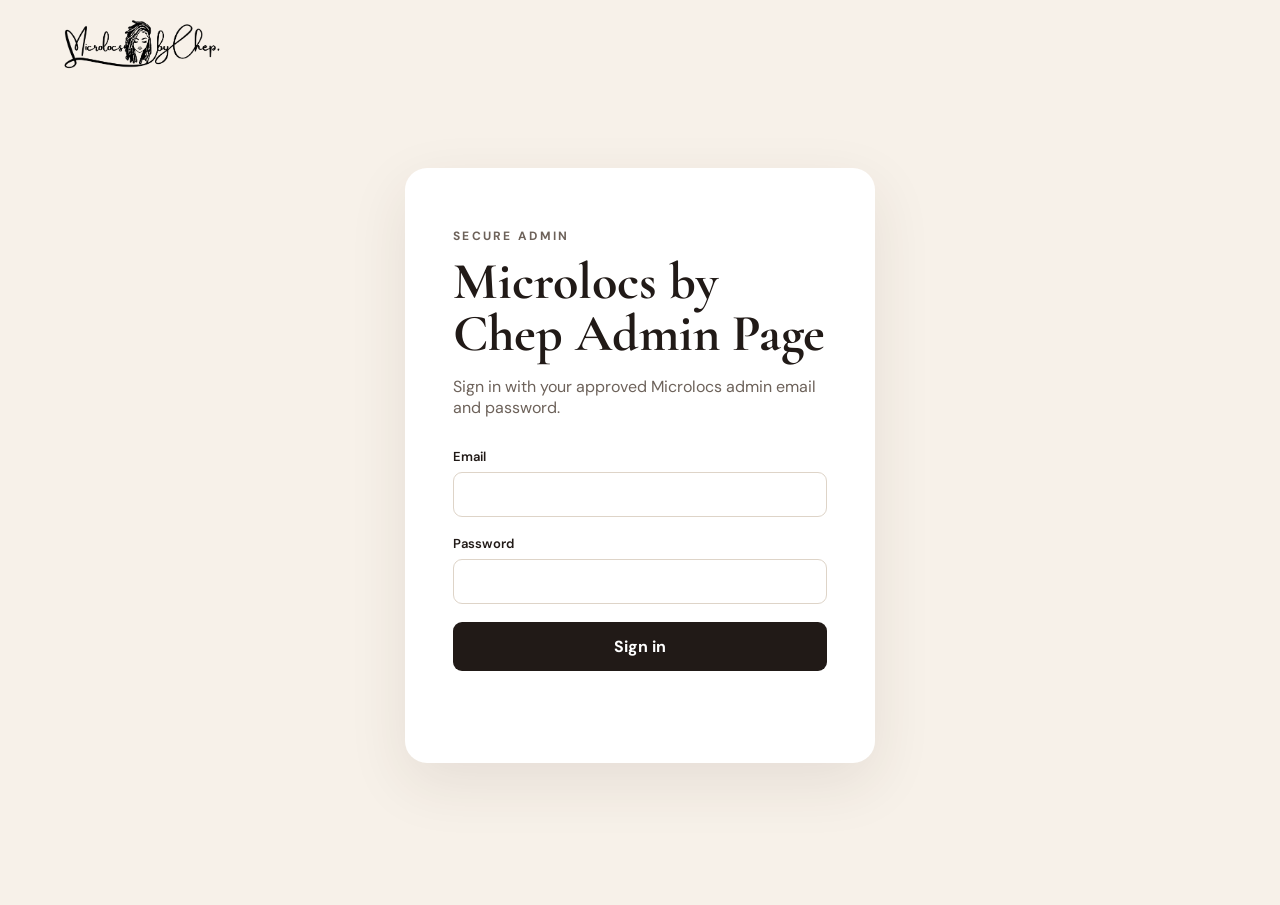
<file: admin.html>
<!doctype html>
<html lang="en-KE"><head><meta charset="utf-8"><meta name="viewport" content="width=device-width,initial-scale=1"><meta name="robots" content="noindex,nofollow"><meta name="theme-color" content="#201912"><link rel="icon" href="/favicon.ico" sizes="48x48"><link rel="shortcut icon" href="/favicon.ico"><link rel="stylesheet" href="admin-extra.css"><link rel="stylesheet" href="walkin.css"><link rel="stylesheet" href="weekly-total.css">
<title>Microlocs by Chep Admin Page</title><link rel="preconnect" href="https://fonts.googleapis.com"><link rel="preconnect" href="https://fonts.gstatic.com" crossorigin><link href="https://fonts.googleapis.com/css2?family=Cormorant+Garamond:wght@600;700&family=DM+Sans:wght@400;500;600;700&display=swap" rel="stylesheet"><link rel="stylesheet" href="admin.css"><link rel="stylesheet" href="account-privacy.css"></head>
<body><main class="admin-shell">
<header class="admin-header"><a href="/"><img src="assets/microlocs-logo-transparent.png" alt="Microlocs by Chep"></a><button id="signOut" class="text-button" hidden>Sign out</button></header>
<section id="loginView" class="login-card"><p class="eyebrow">SECURE ADMIN</p><h1>Microlocs by Chep Admin Page</h1><p>Sign in with your approved Microlocs admin email and password.</p><form id="loginForm"><label>Email<input name="email" type="email" autocomplete="username" required></label><label>Password<input name="password" type="password" minlength="6" autocomplete="current-password" required></label><button type="submit">Sign in</button><p id="loginMessage" class="message" aria-live="polite"></p></form></section>
<section id="dashboard" hidden>
 <div class="title-row"><div><p class="eyebrow">SECURE MANAGEMENT</p><h1>Microlocs by Chep Admin Page</h1><p id="adminEmail"></p><button id="refreshVisitors" class="visitor-badge" type="button" title="Website visitors — click to refresh" aria-label="Refresh total website visitor count"><svg width="16" height="16" viewBox="0 0 24 24" fill="none" stroke="currentColor" stroke-width="1.7" aria-hidden="true"><path d="M2 12s3.5-7 10-7 10 7 10 7-3.5 7-10 7S2 12 2 12Z"/><circle cx="12" cy="12" r="3"/></svg><span id="visitorsTotal" aria-live="polite">—</span></button></div><div class="week-picker"><button id="previousWeek" aria-label="Previous week">←</button><div><small>Monday–Saturday</small><strong id="weekLabel"></strong></div><button id="nextWeek" aria-label="Next week">→</button></div></div>
 <div class="actions"><button id="importCalendar">Refresh this week’s bookings</button><span id="syncMessage" class="message" aria-live="polite"></span></div>
 <div class="jobs-card calendar-card"><div class="jobs-heading"><div><h2>This week’s calendar</h2><p>All bookings from Monday through Saturday are shown here automatically.</p></div></div><div id="weeklyCalendar"></div></div>
 <div class="summary-grid" id="summaryGrid"></div>
 <div class="jobs-card"><div class="jobs-heading"><div><h2>Jobs completed this week</h2><p>All completed calendar bookings and manually added jobs. Select Bree or Joan, enter the final amount paid, and the 40% commission is calculated automatically.</p></div><span id="jobCount"></span></div><details class="walkin-card"><summary>Add job manually</summary><form id="walkinForm"><label>Customer name<input name="customer_name" required></label><label>Phone number<input name="customer_phone" type="tel"></label><label>Service<input name="service" required placeholder="Retie, installation…"></label><label>Worker<select name="worker" required><option value="">Choose worker</option><option>Bree</option><option>Joan</option></select></label><label>Date and time<input name="completed_at" type="datetime-local" required></label><label>Final amount paid (KSh)<input name="final_amount" type="number" min="0" step="1" required></label><label class="walkin-notes">Notes<textarea name="booking_notes" rows="2"></textarea></label><button type="submit">Save completed job</button><span id="walkinMessage" class="message" aria-live="polite"></span></form></details><div id="jobsTable"></div></div>
 <section class="jobs-card admin-customers"><div class="jobs-heading"><div><h2>Customer accounts</h2><p>Search registered customers and view their profile and booking history.</p></div><button id="refreshCustomers" type="button">Load customers</button></div><form id="customerSearchForm"><label>Search by name, email or phone<input name="search" type="search" maxlength="100" placeholder="Search customers"></label><button type="submit">Search</button></form><p id="customersMessage" class="message" aria-live="polite"></p><div class="customer-account-layout"><div><div id="customerList"></div><div class="customer-pagination"><button id="previousCustomers" type="button" disabled>Previous</button><button id="nextCustomers" type="button" disabled>Next</button></div></div><div id="customerAccountDetail" aria-live="polite"><p>Select a customer to view their account.</p></div></div></section>
 <div class="history-card"><h2>All saved weekly records</h2><p>Earlier weeks remain saved and can be reopened below.</p><div id="historyList"></div></div>
 <details class="jobs-card attendant-card"><summary class="availability-summary"><strong>Staff availability</strong><span id="availabilityOverview">Open to manage staff availability</span></summary><p>Mark an attendant unavailable for a full day or a specific time. Clients cannot book that attendant during the period.</p><form id="attendantAvailabilityForm"><label>Attendant<select name="employee" required><option value="">Choose attendant</option><option>Bree</option><option>Joan</option><option value="Chep" disabled>Chep — unavailable</option></select></label><label class="all-day-choice"><input name="all_day" type="checkbox"> Full day(s), including the end date</label><label>From<input name="start" type="datetime-local" required></label><label>Until<input name="end" type="datetime-local" required></label><label class="availability-reason">Reason (optional)<input name="reason" maxlength="500" placeholder="Day off, leave, personal appointment…"></label><button type="submit">Mark unavailable</button><p id="availabilityMessage" class="message" aria-live="polite"></p></form><h3>Unavailable periods this week</h3><div id="unavailablePeriods"></div></details>
</section></main><script src="admin.js"></script></body></html>
</file>
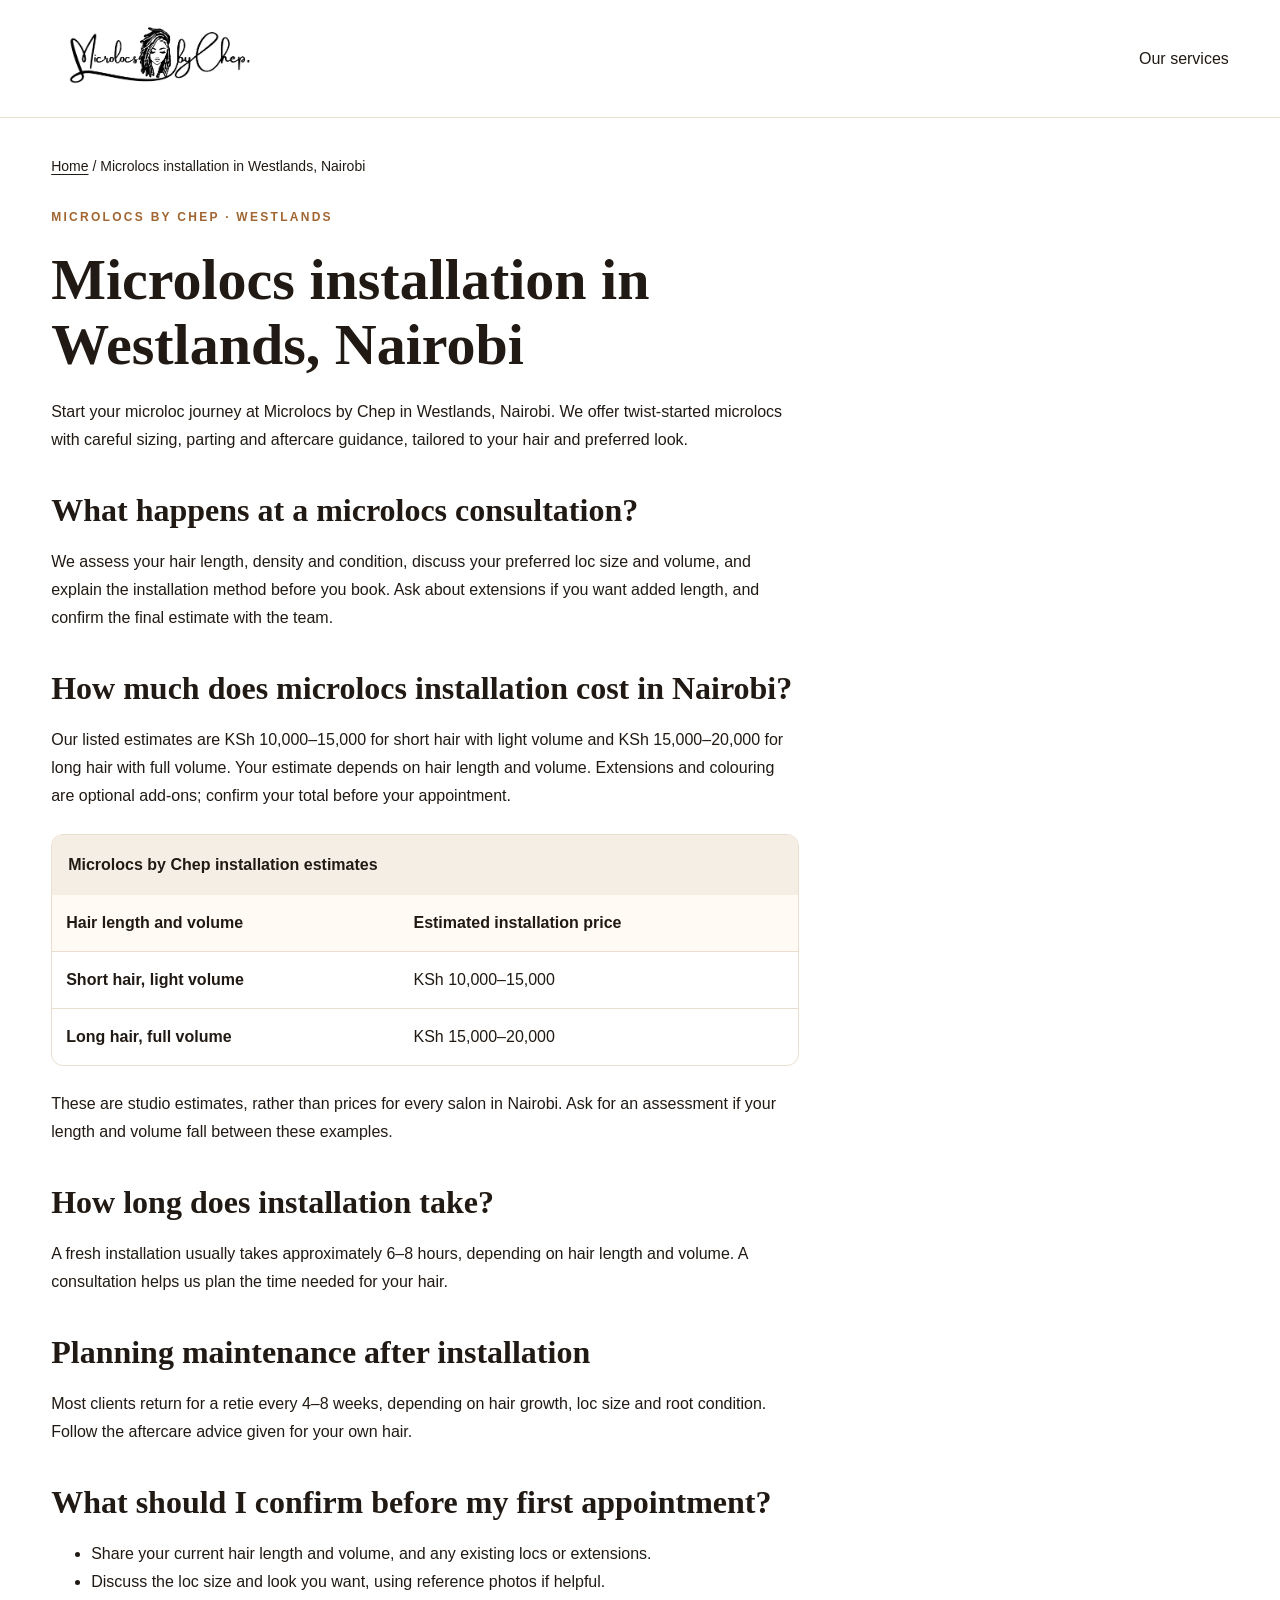
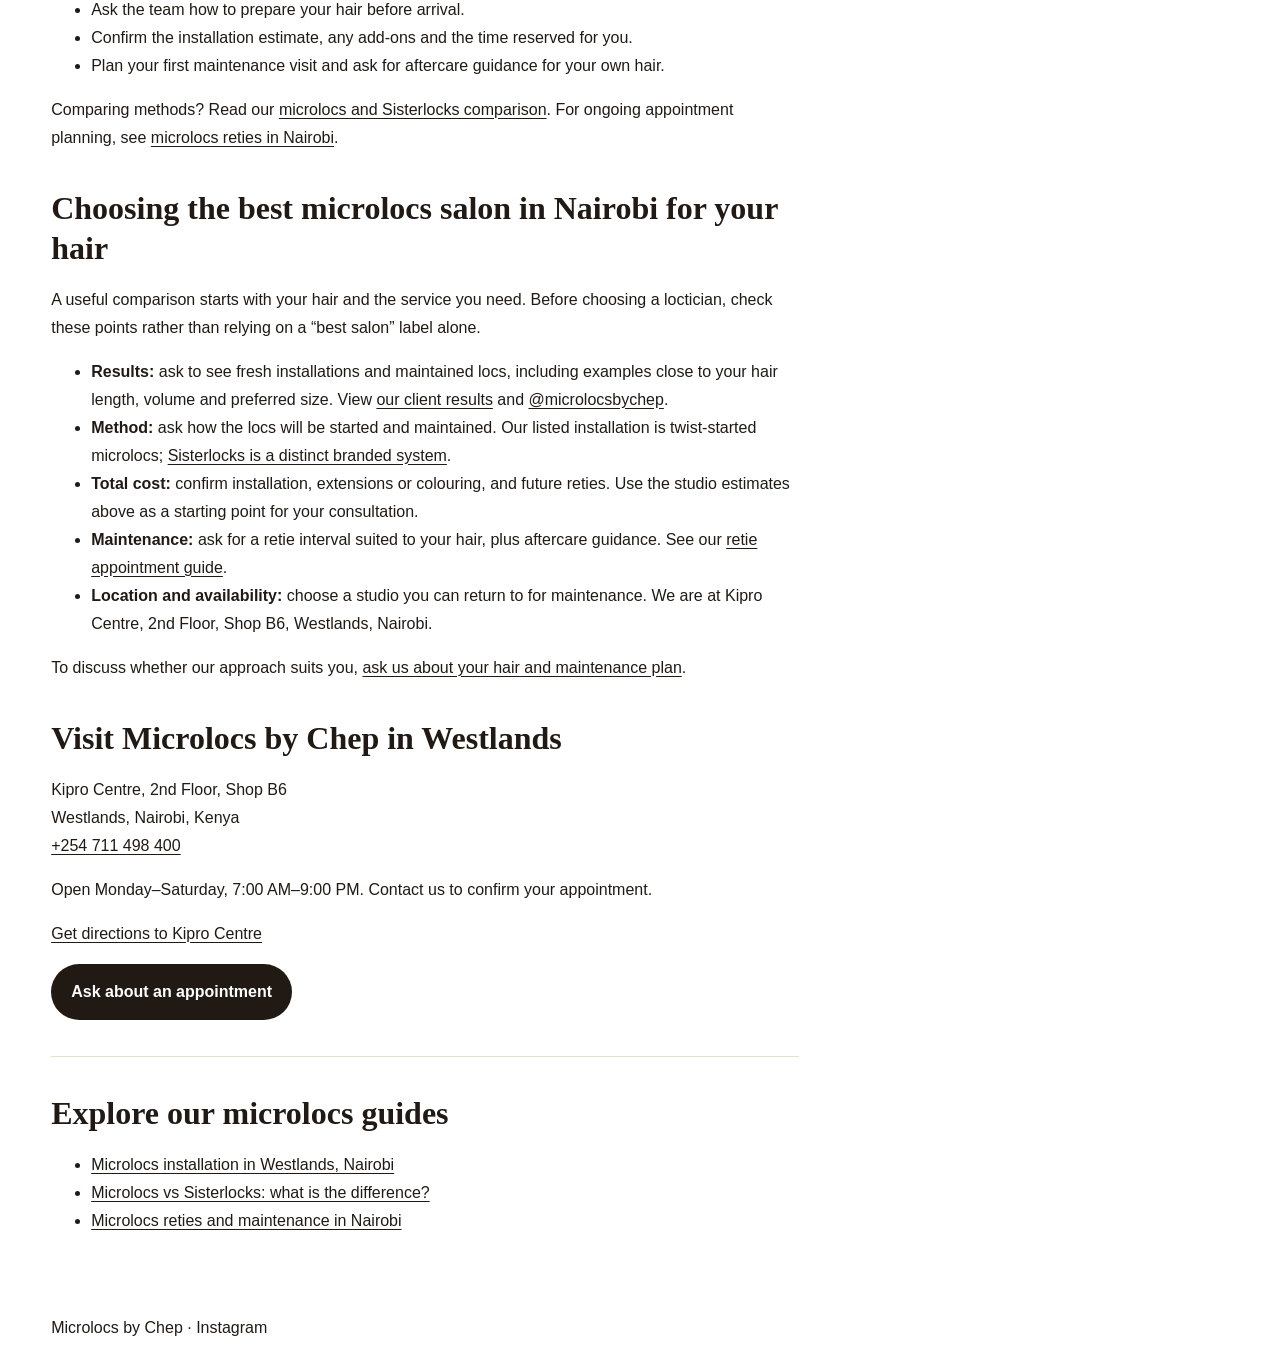
<file: microlocs-installation-nairobi.html>
<!doctype html>
<html lang="en-KE"><head><meta charset="utf-8"><meta name="viewport" content="width=device-width,initial-scale=1">
<title>Microlocs Installation in Nairobi | Microlocs by Chep</title><meta name="description" content="Plan your microlocs installation at Microlocs by Chep, Kipro Centre, Westlands, Nairobi. Learn about the method, timing, pricing and consultation."><meta name="robots" content="index, follow, max-image-preview:large">
<link rel="canonical" href="https://microlocsbychep.com/microlocs-installation-nairobi.html"><link rel="icon" href="/favicon.ico"><link rel="stylesheet" href="/styles.css"><link rel="stylesheet" href="/service-guides.css">
<meta property="og:type" content="website"><meta property="og:title" content="Microlocs Installation in Nairobi | Microlocs by Chep"><meta property="og:description" content="Plan your microlocs installation at Microlocs by Chep, Kipro Centre, Westlands, Nairobi. Learn about the method, timing, pricing and consultation."><meta property="og:url" content="https://microlocsbychep.com/microlocs-installation-nairobi.html"><meta property="og:locale" content="en_KE"><meta property="og:site_name" content="Microlocs by Chep"><meta property="og:image" content="https://microlocsbychep.com/assets/microlocs-banner-3.webp"><meta property="og:image:alt" content="Microlocs by Chep client hairstyle"><meta name="twitter:card" content="summary_large_image">
<script type="application/ld+json">{"@context":"https://schema.org","@graph":[{"@type":"WebPage","@id":"https://microlocsbychep.com/microlocs-installation-nairobi.html","url":"https://microlocsbychep.com/microlocs-installation-nairobi.html","name":"Microlocs Installation in Nairobi | Microlocs by Chep","inLanguage":"en-KE","isPartOf":{"@id":"https://microlocsbychep.com/#website"},"mainEntity":{"@id":"https://microlocsbychep.com/microlocs-installation-nairobi.html#service"}},{"@type":"Service","@id":"https://microlocsbychep.com/microlocs-installation-nairobi.html#service","name":"Microlocs installation in Westlands, Nairobi","description":"Plan your microlocs installation at Microlocs by Chep, Kipro Centre, Westlands, Nairobi. Learn about the method, timing, pricing and consultation.","url":"https://microlocsbychep.com/microlocs-installation-nairobi.html","provider":{"@id":"https://microlocsbychep.com/#business"},"areaServed":{"@type":"City","name":"Nairobi"}},{"@type":"BreadcrumbList","itemListElement":[{"@type":"ListItem","position":1,"name":"Home","item":"https://microlocsbychep.com/"},{"@type":"ListItem","position":2,"name":"Microlocs installation in Westlands, Nairobi","item":"https://microlocsbychep.com/microlocs-installation-nairobi.html"}]},{"@type":"HairSalon","@id":"https://microlocsbychep.com/#business","name":"Microlocs by Chep","url":"https://microlocsbychep.com/","logo":{"@type":"ImageObject","url":"https://microlocsbychep.com/assets/microlocs-logo-transparent.png","width":2172,"height":724},"image":"https://microlocsbychep.com/assets/microlocs-banner-3.webp","description":"Microlocs installation, interlocking reties, extensions and consultations at Kipro Centre in Westlands, Nairobi.","telephone":"+254711498400","areaServed":{"@type":"City","name":"Nairobi"},"address":{"@type":"PostalAddress","addressLocality":"Nairobi","addressCountry":"KE","streetAddress":"Kipro Centre, 2nd Floor, Shop B6, Westlands","addressRegion":"Nairobi County"},"sameAs":["https://www.instagram.com/microlocsbychep/"],"hasOfferCatalog":{"@type":"OfferCatalog","name":"Microlocs services","itemListElement":[{"@type":"Offer","itemOffered":{"@type":"Service","name":"Microloc Installation","description":"Twist-started microlocs with careful sizing, parting and aftercare guidance.","url":"https://microlocsbychep.com/microlocs-installation-nairobi.html","provider":{"@id":"https://microlocsbychep.com/#business"}}},{"@type":"Offer","itemOffered":{"@type":"Service","name":"Microloc Retie and Maintenance","alternateName":"Interlocking Retie and Retightening","description":"Interlocking maintenance to keep roots neat and locs on track.","url":"https://microlocsbychep.com/microlocs-reties-nairobi.html","provider":{"@id":"https://microlocsbychep.com/#business"}}},{"@type":"Offer","itemOffered":{"@type":"Service","name":"Microloc Extensions","description":"Added length planned to blend naturally with a new microloc installation.","url":"https://microlocsbychep.com/#services","provider":{"@id":"https://microlocsbychep.com/#business"}}},{"@type":"Offer","itemOffered":{"@type":"Service","name":"Microloc Consultation","description":"A personal assessment for your hair, goals and ideal next step.","url":"https://microlocsbychep.com/#services","provider":{"@id":"https://microlocsbychep.com/#business"}}}]},"openingHoursSpecification":{"@type":"OpeningHoursSpecification","dayOfWeek":["Monday","Tuesday","Wednesday","Thursday","Friday","Saturday"],"opens":"07:00","closes":"21:00"},"hasMap":"https://www.google.com/maps/search/?api=1&query=Kipro%20Centre%2C%20Westlands%2C%20Nairobi"},{"@type":"WebSite","@id":"https://microlocsbychep.com/#website","url":"https://microlocsbychep.com/","name":"Microlocs by Chep","inLanguage":"en-KE","publisher":{"@id":"https://microlocsbychep.com/#business"}}]}</script></head>
<body><header class="guide-header shell"><a href="/" aria-label="Microlocs by Chep home"><img src="/assets/microlocs-logo-transparent.png" width="2172" height="724" alt="Microlocs by Chep"></a><a href="/#services">Our services</a></header>
<main class="shell service-guide"><nav aria-label="Breadcrumb"><a href="/">Home</a> / Microlocs installation in Westlands, Nairobi</nav><article><p class="eyebrow">MICROLOCS BY CHEP · WESTLANDS</p><h1>Microlocs installation in Westlands, Nairobi</h1><p>Start your microloc journey at Microlocs by Chep in Westlands, Nairobi. We offer twist-started microlocs with careful sizing, parting and aftercare guidance, tailored to your hair and preferred look.</p><h2>What happens at a microlocs consultation?</h2><p>We assess your hair length, density and condition, discuss your preferred loc size and volume, and explain the installation method before you book. Ask about extensions if you want added length, and confirm the final estimate with the team.</p><h2>How much does microlocs installation cost in Nairobi?</h2><p>Our listed estimates are KSh 10,000–15,000 for short hair with light volume and KSh 15,000–20,000 for long hair with full volume. Your estimate depends on hair length and volume. Extensions and colouring are optional add-ons; confirm your total before your appointment.</p><div class="guide-table-wrap"><table><caption>Microlocs by Chep installation estimates</caption><thead><tr><th scope="col">Hair length and volume</th><th scope="col">Estimated installation price</th></tr></thead><tbody><tr><th scope="row">Short hair, light volume</th><td>KSh 10,000–15,000</td></tr><tr><th scope="row">Long hair, full volume</th><td>KSh 15,000–20,000</td></tr></tbody></table></div><p>These are studio estimates, rather than prices for every salon in Nairobi. Ask for an assessment if your length and volume fall between these examples.</p><h2>How long does installation take?</h2><p>A fresh installation usually takes approximately 6–8 hours, depending on hair length and volume. A consultation helps us plan the time needed for your hair.</p><h2>Planning maintenance after installation</h2><p>Most clients return for a retie every 4–8 weeks, depending on hair growth, loc size and root condition. Follow the aftercare advice given for your own hair.</p><h2>What should I confirm before my first appointment?</h2><ul><li>Share your current hair length and volume, and any existing locs or extensions.</li><li>Discuss the loc size and look you want, using reference photos if helpful.</li><li>Ask the team how to prepare your hair before arrival.</li><li>Confirm the installation estimate, any add-ons and the time reserved for you.</li><li>Plan your first maintenance visit and ask for aftercare guidance for your own hair.</li></ul><p>Comparing methods? Read our <a href="/microlocs-vs-sisterlocks.html">microlocs and Sisterlocks comparison</a>. For ongoing appointment planning, see <a href="/microlocs-reties-nairobi.html">microlocs reties in Nairobi</a>.</p><section aria-labelledby="choosing-a-loctician"><h2 id="choosing-a-loctician">Choosing the best microlocs salon in Nairobi for your hair</h2><p>A useful comparison starts with your hair and the service you need. Before choosing a loctician, check these points rather than relying on a “best salon” label alone.</p><ul><li><strong>Results:</strong> ask to see fresh installations and maintained locs, including examples close to your hair length, volume and preferred size. View <a href="/#results">our client results</a> and <a href="https://www.instagram.com/microlocsbychep/">@microlocsbychep</a>.</li><li><strong>Method:</strong> ask how the locs will be started and maintained. Our listed installation is twist-started microlocs; <a href="/microlocs-vs-sisterlocks.html">Sisterlocks is a distinct branded system</a>.</li><li><strong>Total cost:</strong> confirm installation, extensions or colouring, and future reties. Use the studio estimates above as a starting point for your consultation.</li><li><strong>Maintenance:</strong> ask for a retie interval suited to your hair, plus aftercare guidance. See our <a href="/microlocs-reties-nairobi.html">retie appointment guide</a>.</li><li><strong>Location and availability:</strong> choose a studio you can return to for maintenance. We are at Kipro Centre, 2nd Floor, Shop B6, Westlands, Nairobi.</li></ul><p>To discuss whether our approach suits you, <a href="https://wa.me/254711498400?text=Hello%20Microlocs%20by%20Chep%2C%20I%20would%20like%20to%20discuss%20microlocs%20installation%20and%20maintenance.">ask us about your hair and maintenance plan</a>.</p></section><h2>Visit Microlocs by Chep in Westlands</h2><address>Kipro Centre, 2nd Floor, Shop B6<br>Westlands, Nairobi, Kenya<br><a href="tel:+254711498400">+254 711 498 400</a></address><p>Open Monday–Saturday, 7:00 AM–9:00 PM. Contact us to confirm your appointment.</p><p><a href="https://www.google.com/maps/search/?api=1&amp;query=Kipro%20Centre%2C%20Westlands%2C%20Nairobi" rel="noopener" target="_blank">Get directions to Kipro Centre</a></p><p><a class="button darkbtn" href="https://wa.me/254711498400?text=Hello%20Microlocs%20by%20Chep%2C%20I%20would%20like%20a%20consultation.">Ask about an appointment</a></p></article><aside aria-label="Related guides"><h2>Explore our microlocs guides</h2><ul><li><a href="/microlocs-installation-nairobi.html">Microlocs installation in Westlands, Nairobi</a></li><li><a href="/microlocs-vs-sisterlocks.html">Microlocs vs Sisterlocks: what is the difference?</a></li><li><a href="/microlocs-reties-nairobi.html">Microlocs reties and maintenance in Nairobi</a></li></ul></aside></main><footer class="shell guide-footer"><a href="/">Microlocs by Chep</a> · <a href="https://www.instagram.com/microlocsbychep/">Instagram</a></footer></body></html>
</file>
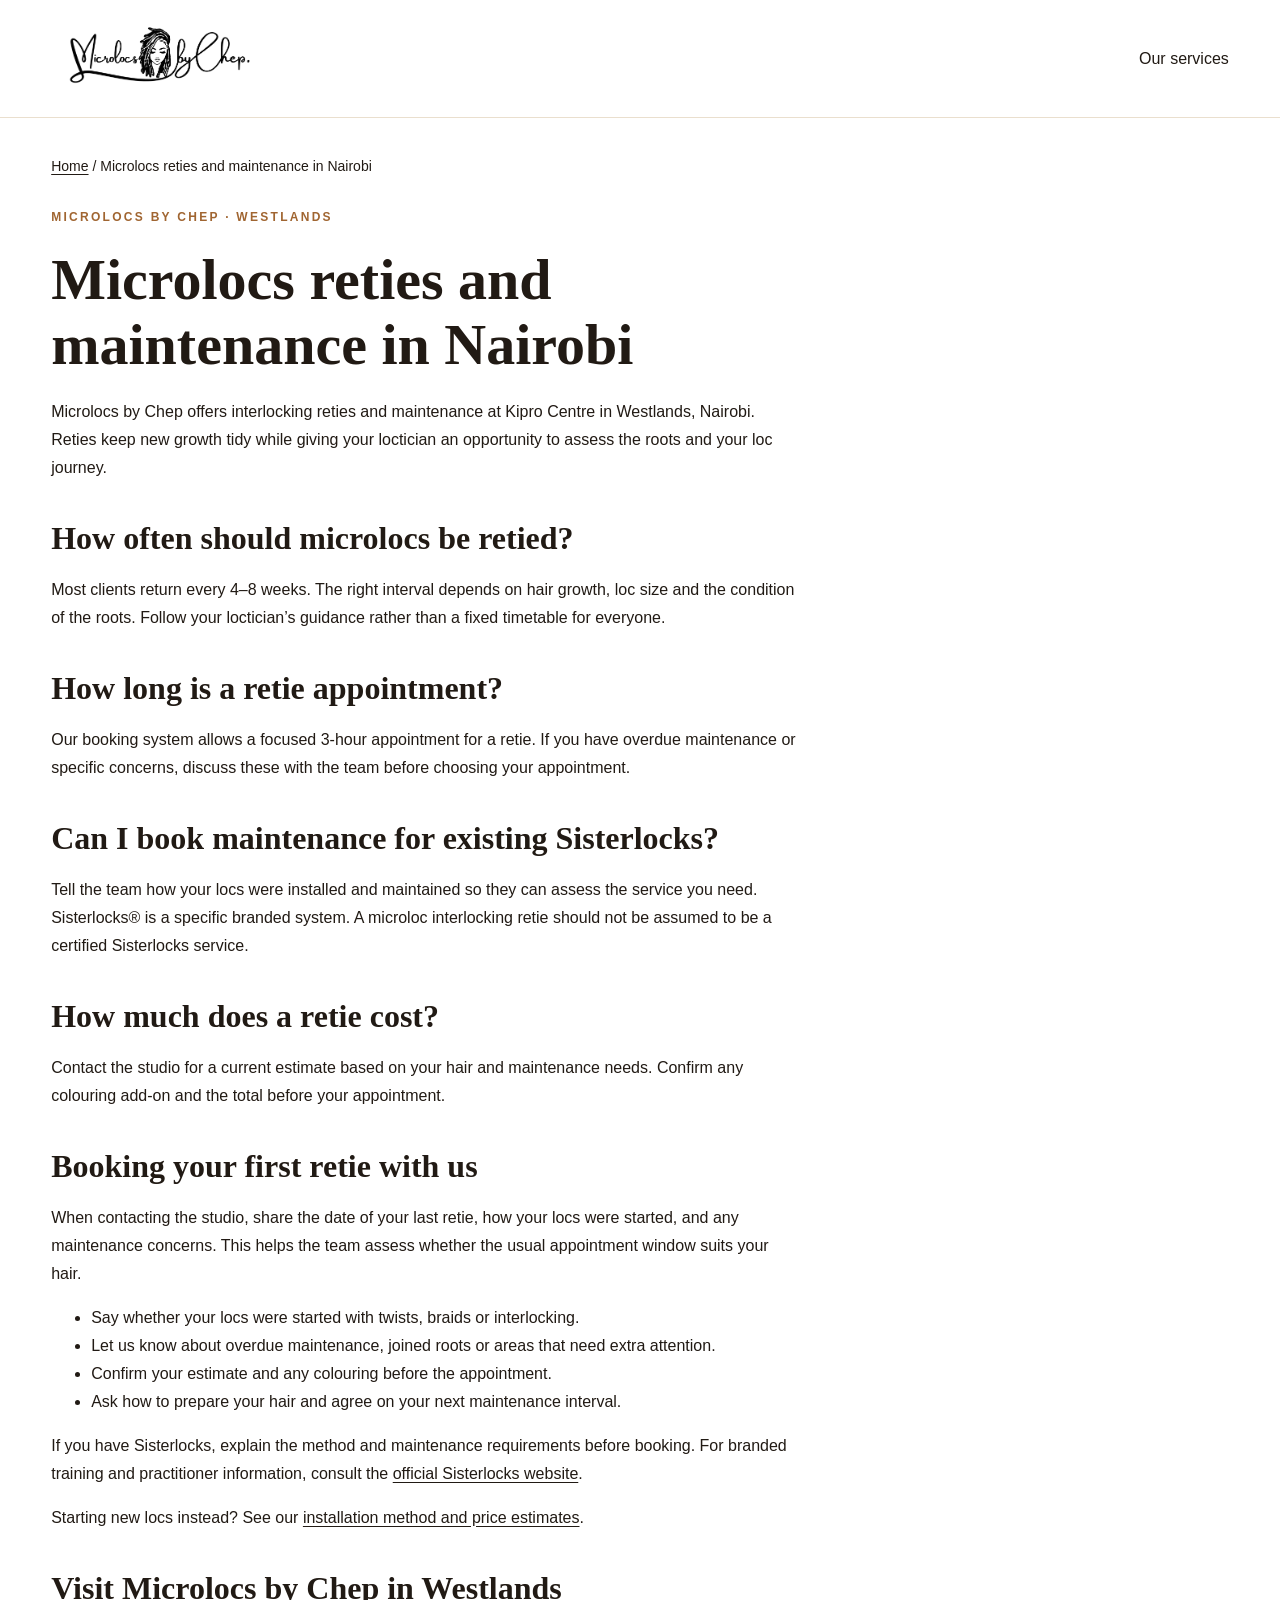
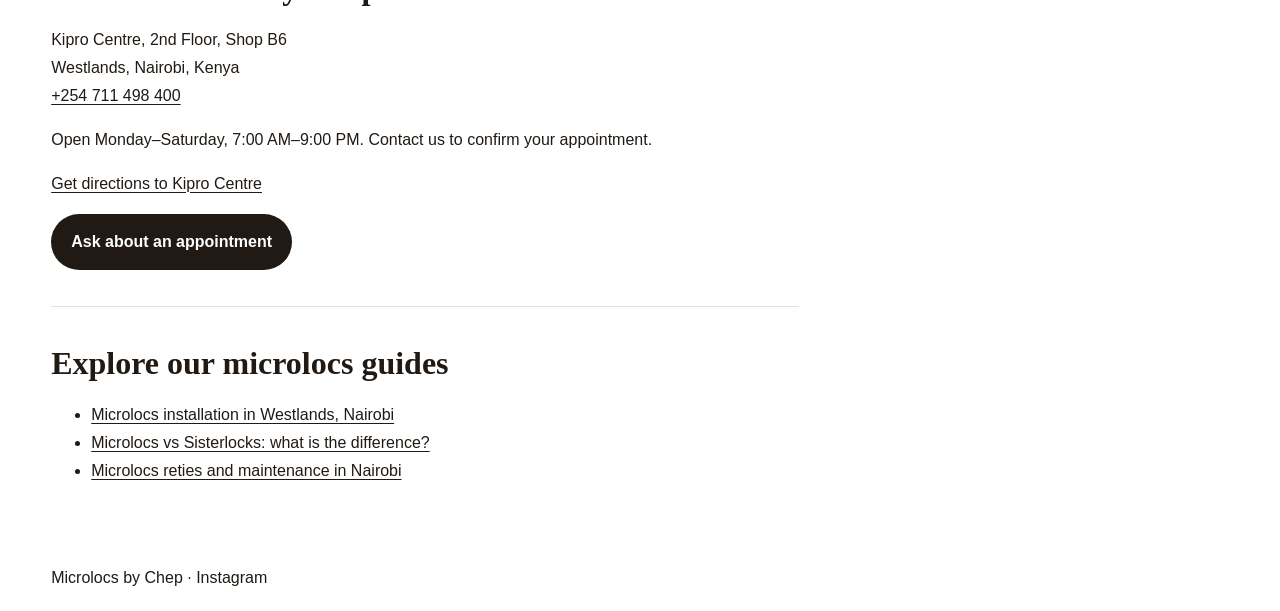
<file: microlocs-reties-nairobi.html>
<!doctype html>
<html lang="en-KE"><head><meta charset="utf-8"><meta name="viewport" content="width=device-width,initial-scale=1">
<title>Microlocs Reties in Nairobi | Microlocs by Chep</title><meta name="description" content="Book microlocs reties and interlocking maintenance in Westlands, Nairobi. Find retie timing, appointment guidance and directions to Microlocs by Chep."><meta name="robots" content="index, follow, max-image-preview:large">
<link rel="canonical" href="https://microlocsbychep.com/microlocs-reties-nairobi.html"><link rel="icon" href="/favicon.ico"><link rel="stylesheet" href="/styles.css"><link rel="stylesheet" href="/service-guides.css">
<meta property="og:type" content="website"><meta property="og:title" content="Microlocs Reties in Nairobi | Microlocs by Chep"><meta property="og:description" content="Book microlocs reties and interlocking maintenance in Westlands, Nairobi. Find retie timing, appointment guidance and directions to Microlocs by Chep."><meta property="og:url" content="https://microlocsbychep.com/microlocs-reties-nairobi.html"><meta property="og:locale" content="en_KE"><meta property="og:site_name" content="Microlocs by Chep"><meta property="og:image" content="https://microlocsbychep.com/assets/microlocs-banner-3.webp"><meta property="og:image:alt" content="Microlocs by Chep client hairstyle"><meta name="twitter:card" content="summary_large_image">
<script type="application/ld+json">{"@context":"https://schema.org","@graph":[{"@type":"WebPage","@id":"https://microlocsbychep.com/microlocs-reties-nairobi.html","url":"https://microlocsbychep.com/microlocs-reties-nairobi.html","name":"Microlocs Reties in Nairobi | Microlocs by Chep","inLanguage":"en-KE","isPartOf":{"@id":"https://microlocsbychep.com/#website"},"mainEntity":{"@id":"https://microlocsbychep.com/microlocs-reties-nairobi.html#service"}},{"@type":"Service","@id":"https://microlocsbychep.com/microlocs-reties-nairobi.html#service","name":"Microlocs reties and maintenance in Nairobi","description":"Book microlocs reties and interlocking maintenance in Westlands, Nairobi. Find retie timing, appointment guidance and directions to Microlocs by Chep.","url":"https://microlocsbychep.com/microlocs-reties-nairobi.html","provider":{"@id":"https://microlocsbychep.com/#business"},"areaServed":{"@type":"City","name":"Nairobi"}},{"@type":"BreadcrumbList","itemListElement":[{"@type":"ListItem","position":1,"name":"Home","item":"https://microlocsbychep.com/"},{"@type":"ListItem","position":2,"name":"Microlocs reties and maintenance in Nairobi","item":"https://microlocsbychep.com/microlocs-reties-nairobi.html"}]},{"@type":"HairSalon","@id":"https://microlocsbychep.com/#business","name":"Microlocs by Chep","url":"https://microlocsbychep.com/","logo":{"@type":"ImageObject","url":"https://microlocsbychep.com/assets/microlocs-logo-transparent.png","width":2172,"height":724},"image":"https://microlocsbychep.com/assets/microlocs-banner-3.webp","description":"Microlocs installation, interlocking reties, extensions and consultations at Kipro Centre in Westlands, Nairobi.","telephone":"+254711498400","areaServed":{"@type":"City","name":"Nairobi"},"address":{"@type":"PostalAddress","addressLocality":"Nairobi","addressCountry":"KE","streetAddress":"Kipro Centre, 2nd Floor, Shop B6, Westlands","addressRegion":"Nairobi County"},"sameAs":["https://www.instagram.com/microlocsbychep/"],"hasOfferCatalog":{"@type":"OfferCatalog","name":"Microlocs services","itemListElement":[{"@type":"Offer","itemOffered":{"@type":"Service","name":"Microloc Installation","description":"Twist-started microlocs with careful sizing, parting and aftercare guidance.","url":"https://microlocsbychep.com/microlocs-installation-nairobi.html","provider":{"@id":"https://microlocsbychep.com/#business"}}},{"@type":"Offer","itemOffered":{"@type":"Service","name":"Microloc Retie and Maintenance","alternateName":"Interlocking Retie and Retightening","description":"Interlocking maintenance to keep roots neat and locs on track.","url":"https://microlocsbychep.com/microlocs-reties-nairobi.html","provider":{"@id":"https://microlocsbychep.com/#business"}}},{"@type":"Offer","itemOffered":{"@type":"Service","name":"Microloc Extensions","description":"Added length planned to blend naturally with a new microloc installation.","url":"https://microlocsbychep.com/#services","provider":{"@id":"https://microlocsbychep.com/#business"}}},{"@type":"Offer","itemOffered":{"@type":"Service","name":"Microloc Consultation","description":"A personal assessment for your hair, goals and ideal next step.","url":"https://microlocsbychep.com/#services","provider":{"@id":"https://microlocsbychep.com/#business"}}}]},"openingHoursSpecification":{"@type":"OpeningHoursSpecification","dayOfWeek":["Monday","Tuesday","Wednesday","Thursday","Friday","Saturday"],"opens":"07:00","closes":"21:00"},"hasMap":"https://www.google.com/maps/search/?api=1&query=Kipro%20Centre%2C%20Westlands%2C%20Nairobi"},{"@type":"WebSite","@id":"https://microlocsbychep.com/#website","url":"https://microlocsbychep.com/","name":"Microlocs by Chep","inLanguage":"en-KE","publisher":{"@id":"https://microlocsbychep.com/#business"}}]}</script></head>
<body><header class="guide-header shell"><a href="/" aria-label="Microlocs by Chep home"><img src="/assets/microlocs-logo-transparent.png" width="2172" height="724" alt="Microlocs by Chep"></a><a href="/#services">Our services</a></header>
<main class="shell service-guide"><nav aria-label="Breadcrumb"><a href="/">Home</a> / Microlocs reties and maintenance in Nairobi</nav><article><p class="eyebrow">MICROLOCS BY CHEP · WESTLANDS</p><h1>Microlocs reties and maintenance in Nairobi</h1><p>Microlocs by Chep offers interlocking reties and maintenance at Kipro Centre in Westlands, Nairobi. Reties keep new growth tidy while giving your loctician an opportunity to assess the roots and your loc journey.</p><h2>How often should microlocs be retied?</h2><p>Most clients return every 4–8 weeks. The right interval depends on hair growth, loc size and the condition of the roots. Follow your loctician’s guidance rather than a fixed timetable for everyone.</p><h2>How long is a retie appointment?</h2><p>Our booking system allows a focused 3-hour appointment for a retie. If you have overdue maintenance or specific concerns, discuss these with the team before choosing your appointment.</p><h2>Can I book maintenance for existing Sisterlocks?</h2><p>Tell the team how your locs were installed and maintained so they can assess the service you need. Sisterlocks® is a specific branded system. A microloc interlocking retie should not be assumed to be a certified Sisterlocks service.</p><h2>How much does a retie cost?</h2><p>Contact the studio for a current estimate based on your hair and maintenance needs. Confirm any colouring add-on and the total before your appointment.</p><h2>Booking your first retie with us</h2><p>When contacting the studio, share the date of your last retie, how your locs were started, and any maintenance concerns. This helps the team assess whether the usual appointment window suits your hair.</p><ul><li>Say whether your locs were started with twists, braids or interlocking.</li><li>Let us know about overdue maintenance, joined roots or areas that need extra attention.</li><li>Confirm your estimate and any colouring before the appointment.</li><li>Ask how to prepare your hair and agree on your next maintenance interval.</li></ul><p>If you have Sisterlocks, explain the method and maintenance requirements before booking. For branded training and practitioner information, consult the <a href="https://www.sisterlocks.com/">official Sisterlocks website</a>.</p><p>Starting new locs instead? See our <a href="/microlocs-installation-nairobi.html">installation method and price estimates</a>.</p><h2>Visit Microlocs by Chep in Westlands</h2><address>Kipro Centre, 2nd Floor, Shop B6<br>Westlands, Nairobi, Kenya<br><a href="tel:+254711498400">+254 711 498 400</a></address><p>Open Monday–Saturday, 7:00 AM–9:00 PM. Contact us to confirm your appointment.</p><p><a href="https://www.google.com/maps/search/?api=1&amp;query=Kipro%20Centre%2C%20Westlands%2C%20Nairobi" rel="noopener" target="_blank">Get directions to Kipro Centre</a></p><p><a class="button darkbtn" href="https://wa.me/254711498400?text=Hello%20Microlocs%20by%20Chep%2C%20I%20would%20like%20a%20consultation.">Ask about an appointment</a></p></article><aside aria-label="Related guides"><h2>Explore our microlocs guides</h2><ul><li><a href="/microlocs-installation-nairobi.html">Microlocs installation in Westlands, Nairobi</a></li><li><a href="/microlocs-vs-sisterlocks.html">Microlocs vs Sisterlocks: what is the difference?</a></li><li><a href="/microlocs-reties-nairobi.html">Microlocs reties and maintenance in Nairobi</a></li></ul></aside></main><footer class="shell guide-footer"><a href="/">Microlocs by Chep</a> · <a href="https://www.instagram.com/microlocsbychep/">Instagram</a></footer></body></html>
</file>
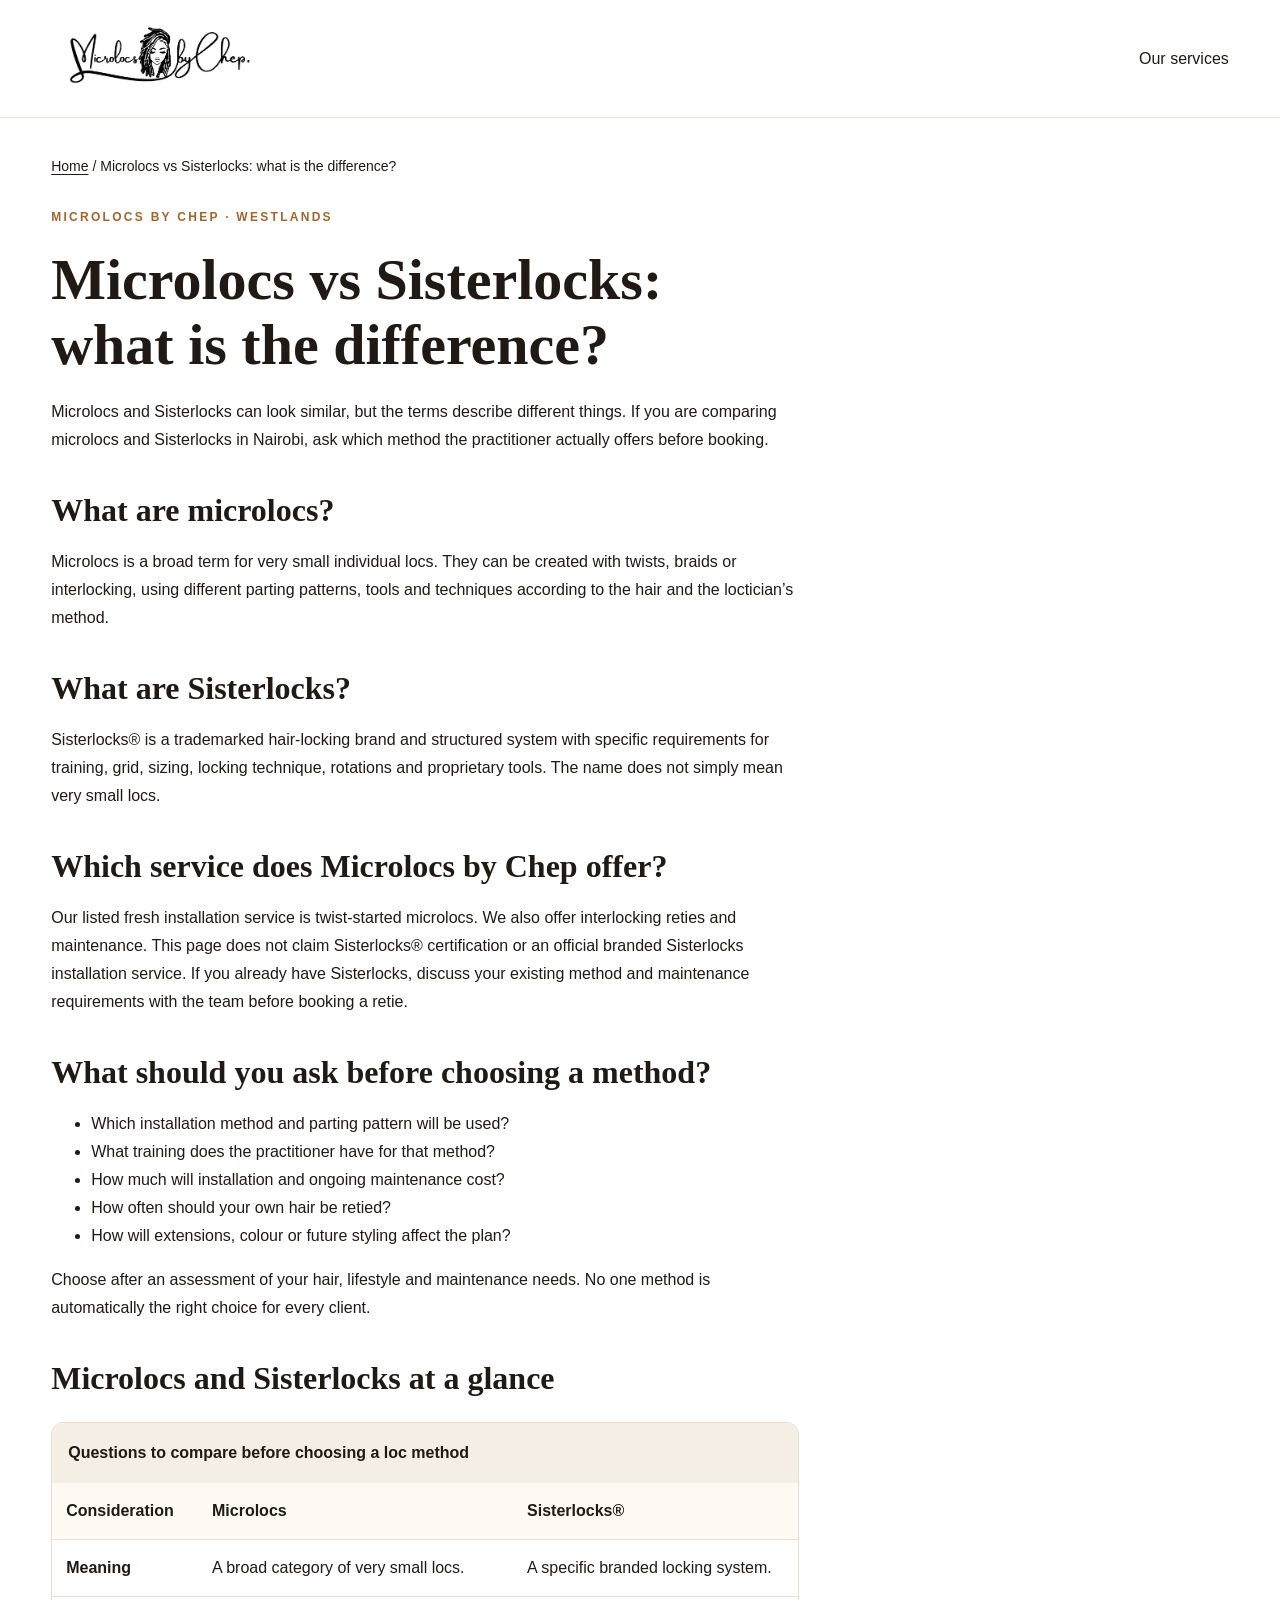
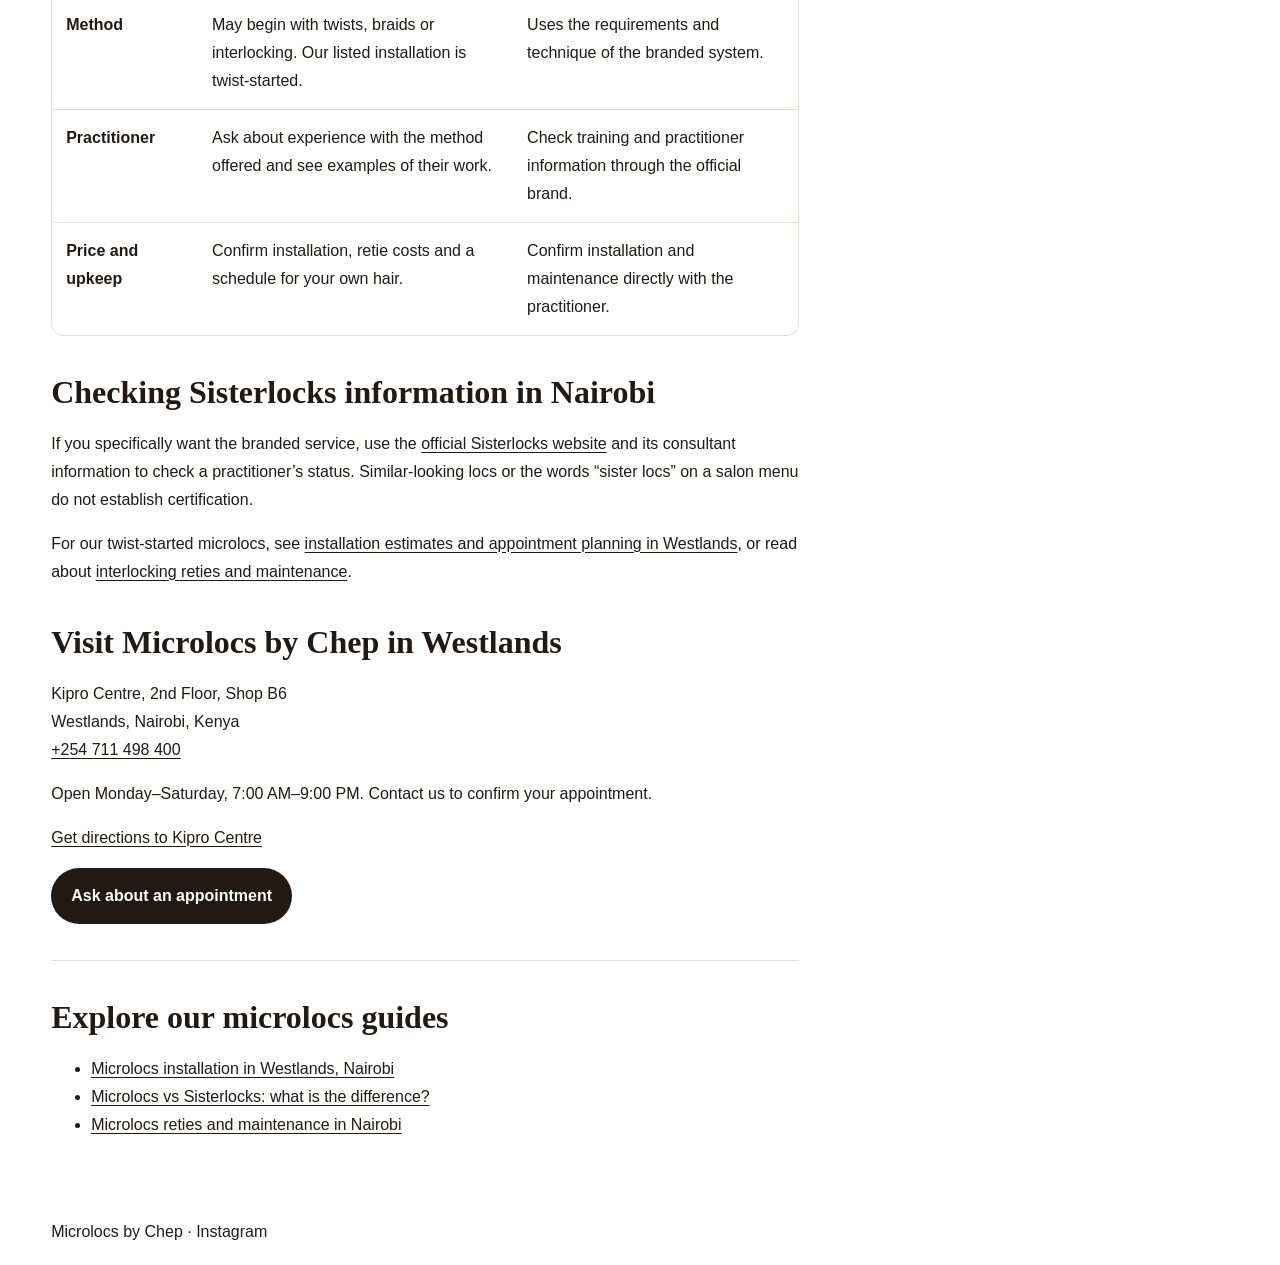
<file: microlocs-vs-sisterlocks.html>
<!doctype html>
<html lang="en-KE"><head><meta charset="utf-8"><meta name="viewport" content="width=device-width,initial-scale=1">
<title>Microlocs vs Sisterlocks in Nairobi | Microlocs by Chep</title><meta name="description" content="Compare microlocs and Sisterlocks before choosing a salon in Nairobi. Understand the methods, maintenance and questions to ask at your consultation."><meta name="robots" content="index, follow, max-image-preview:large">
<link rel="canonical" href="https://microlocsbychep.com/microlocs-vs-sisterlocks.html"><link rel="icon" href="/favicon.ico"><link rel="stylesheet" href="/styles.css"><link rel="stylesheet" href="/service-guides.css">
<meta property="og:type" content="article"><meta property="og:title" content="Microlocs vs Sisterlocks in Nairobi | Microlocs by Chep"><meta property="og:description" content="Compare microlocs and Sisterlocks before choosing a salon in Nairobi. Understand the methods, maintenance and questions to ask at your consultation."><meta property="og:url" content="https://microlocsbychep.com/microlocs-vs-sisterlocks.html"><meta property="og:locale" content="en_KE"><meta property="og:site_name" content="Microlocs by Chep"><meta property="og:image" content="https://microlocsbychep.com/assets/microlocs-banner-3.webp"><meta property="og:image:alt" content="Microlocs by Chep client hairstyle"><meta name="twitter:card" content="summary_large_image">
<script type="application/ld+json">{"@context":"https://schema.org","@graph":[{"@type":"WebPage","@id":"https://microlocsbychep.com/microlocs-vs-sisterlocks.html","url":"https://microlocsbychep.com/microlocs-vs-sisterlocks.html","name":"Microlocs vs Sisterlocks in Nairobi | Microlocs by Chep","inLanguage":"en-KE","isPartOf":{"@id":"https://microlocsbychep.com/#website"},"mainEntity":{"@id":"https://microlocsbychep.com/microlocs-vs-sisterlocks.html#article"}},{"@type":"Article","@id":"https://microlocsbychep.com/microlocs-vs-sisterlocks.html#article","name":"Microlocs vs Sisterlocks: what is the difference?","description":"Compare microlocs and Sisterlocks before choosing a salon in Nairobi. Understand the methods, maintenance and questions to ask at your consultation.","url":"https://microlocsbychep.com/microlocs-vs-sisterlocks.html","headline":"Microlocs vs Sisterlocks: what is the difference?","inLanguage":"en-KE","author":{"@type":"Organization","name":"Microlocs by Chep","url":"https://microlocsbychep.com/"},"publisher":{"@id":"https://microlocsbychep.com/#business"},"mainEntityOfPage":{"@id":"https://microlocsbychep.com/microlocs-vs-sisterlocks.html"},"image":"https://microlocsbychep.com/assets/microlocs-banner-3.webp","citation":"https://www.sisterlocks.com/"},{"@type":"BreadcrumbList","itemListElement":[{"@type":"ListItem","position":1,"name":"Home","item":"https://microlocsbychep.com/"},{"@type":"ListItem","position":2,"name":"Microlocs vs Sisterlocks: what is the difference?","item":"https://microlocsbychep.com/microlocs-vs-sisterlocks.html"}]},{"@type":"HairSalon","@id":"https://microlocsbychep.com/#business","name":"Microlocs by Chep","url":"https://microlocsbychep.com/","logo":{"@type":"ImageObject","url":"https://microlocsbychep.com/assets/microlocs-logo-transparent.png","width":2172,"height":724},"image":"https://microlocsbychep.com/assets/microlocs-banner-3.webp","description":"Microlocs installation, interlocking reties, extensions and consultations at Kipro Centre in Westlands, Nairobi.","telephone":"+254711498400","areaServed":{"@type":"City","name":"Nairobi"},"address":{"@type":"PostalAddress","addressLocality":"Nairobi","addressCountry":"KE","streetAddress":"Kipro Centre, 2nd Floor, Shop B6, Westlands","addressRegion":"Nairobi County"},"sameAs":["https://www.instagram.com/microlocsbychep/"],"hasOfferCatalog":{"@type":"OfferCatalog","name":"Microlocs services","itemListElement":[{"@type":"Offer","itemOffered":{"@type":"Service","name":"Microloc Installation","description":"Twist-started microlocs with careful sizing, parting and aftercare guidance.","url":"https://microlocsbychep.com/microlocs-installation-nairobi.html","provider":{"@id":"https://microlocsbychep.com/#business"}}},{"@type":"Offer","itemOffered":{"@type":"Service","name":"Microloc Retie and Maintenance","alternateName":"Interlocking Retie and Retightening","description":"Interlocking maintenance to keep roots neat and locs on track.","url":"https://microlocsbychep.com/microlocs-reties-nairobi.html","provider":{"@id":"https://microlocsbychep.com/#business"}}},{"@type":"Offer","itemOffered":{"@type":"Service","name":"Microloc Extensions","description":"Added length planned to blend naturally with a new microloc installation.","url":"https://microlocsbychep.com/#services","provider":{"@id":"https://microlocsbychep.com/#business"}}},{"@type":"Offer","itemOffered":{"@type":"Service","name":"Microloc Consultation","description":"A personal assessment for your hair, goals and ideal next step.","url":"https://microlocsbychep.com/#services","provider":{"@id":"https://microlocsbychep.com/#business"}}}]},"openingHoursSpecification":{"@type":"OpeningHoursSpecification","dayOfWeek":["Monday","Tuesday","Wednesday","Thursday","Friday","Saturday"],"opens":"07:00","closes":"21:00"},"hasMap":"https://www.google.com/maps/search/?api=1&query=Kipro%20Centre%2C%20Westlands%2C%20Nairobi"},{"@type":"WebSite","@id":"https://microlocsbychep.com/#website","url":"https://microlocsbychep.com/","name":"Microlocs by Chep","inLanguage":"en-KE","publisher":{"@id":"https://microlocsbychep.com/#business"}}]}</script></head>
<body><header class="guide-header shell"><a href="/" aria-label="Microlocs by Chep home"><img src="/assets/microlocs-logo-transparent.png" width="2172" height="724" alt="Microlocs by Chep"></a><a href="/#services">Our services</a></header>
<main class="shell service-guide"><nav aria-label="Breadcrumb"><a href="/">Home</a> / Microlocs vs Sisterlocks: what is the difference?</nav><article><p class="eyebrow">MICROLOCS BY CHEP · WESTLANDS</p><h1>Microlocs vs Sisterlocks: what is the difference?</h1><p>Microlocs and Sisterlocks can look similar, but the terms describe different things. If you are comparing microlocs and Sisterlocks in Nairobi, ask which method the practitioner actually offers before booking.</p><h2>What are microlocs?</h2><p>Microlocs is a broad term for very small individual locs. They can be created with twists, braids or interlocking, using different parting patterns, tools and techniques according to the hair and the loctician’s method.</p><h2>What are Sisterlocks?</h2><p>Sisterlocks® is a trademarked hair-locking brand and structured system with specific requirements for training, grid, sizing, locking technique, rotations and proprietary tools. The name does not simply mean very small locs.</p><h2>Which service does Microlocs by Chep offer?</h2><p>Our listed fresh installation service is twist-started microlocs. We also offer interlocking reties and maintenance. This page does not claim Sisterlocks® certification or an official branded Sisterlocks installation service. If you already have Sisterlocks, discuss your existing method and maintenance requirements with the team before booking a retie.</p><h2>What should you ask before choosing a method?</h2><ul><li>Which installation method and parting pattern will be used?</li><li>What training does the practitioner have for that method?</li><li>How much will installation and ongoing maintenance cost?</li><li>How often should your own hair be retied?</li><li>How will extensions, colour or future styling affect the plan?</li></ul><p>Choose after an assessment of your hair, lifestyle and maintenance needs. No one method is automatically the right choice for every client.</p><h2>Microlocs and Sisterlocks at a glance</h2><div class="guide-table-wrap"><table><caption>Questions to compare before choosing a loc method</caption><thead><tr><th scope="col">Consideration</th><th scope="col">Microlocs</th><th scope="col">Sisterlocks®</th></tr></thead><tbody><tr><th scope="row">Meaning</th><td>A broad category of very small locs.</td><td>A specific branded locking system.</td></tr><tr><th scope="row">Method</th><td>May begin with twists, braids or interlocking. Our listed installation is twist-started.</td><td>Uses the requirements and technique of the branded system.</td></tr><tr><th scope="row">Practitioner</th><td>Ask about experience with the method offered and see examples of their work.</td><td>Check training and practitioner information through the official brand.</td></tr><tr><th scope="row">Price and upkeep</th><td>Confirm installation, retie costs and a schedule for your own hair.</td><td>Confirm installation and maintenance directly with the practitioner.</td></tr></tbody></table></div><h2>Checking Sisterlocks information in Nairobi</h2><p>If you specifically want the branded service, use the <a href="https://www.sisterlocks.com/">official Sisterlocks website</a> and its consultant information to check a practitioner’s status. Similar-looking locs or the words “sister locs” on a salon menu do not establish certification.</p><p>For our twist-started microlocs, see <a href="/microlocs-installation-nairobi.html">installation estimates and appointment planning in Westlands</a>, or read about <a href="/microlocs-reties-nairobi.html">interlocking reties and maintenance</a>.</p><h2>Visit Microlocs by Chep in Westlands</h2><address>Kipro Centre, 2nd Floor, Shop B6<br>Westlands, Nairobi, Kenya<br><a href="tel:+254711498400">+254 711 498 400</a></address><p>Open Monday–Saturday, 7:00 AM–9:00 PM. Contact us to confirm your appointment.</p><p><a href="https://www.google.com/maps/search/?api=1&amp;query=Kipro%20Centre%2C%20Westlands%2C%20Nairobi" rel="noopener" target="_blank">Get directions to Kipro Centre</a></p><p><a class="button darkbtn" href="https://wa.me/254711498400?text=Hello%20Microlocs%20by%20Chep%2C%20I%20would%20like%20a%20consultation.">Ask about an appointment</a></p></article><aside aria-label="Related guides"><h2>Explore our microlocs guides</h2><ul><li><a href="/microlocs-installation-nairobi.html">Microlocs installation in Westlands, Nairobi</a></li><li><a href="/microlocs-vs-sisterlocks.html">Microlocs vs Sisterlocks: what is the difference?</a></li><li><a href="/microlocs-reties-nairobi.html">Microlocs reties and maintenance in Nairobi</a></li></ul></aside></main><footer class="shell guide-footer"><a href="/">Microlocs by Chep</a> · <a href="https://www.instagram.com/microlocsbychep/">Instagram</a></footer></body></html>
</file>
<file: admin-extra.css>
.calendar-grid{display:grid;grid-template-columns:repeat(3,1fr);gap:12px;margin-top:18px}.calendar-grid section{border:1px solid var(--line);border-radius:12px;padding:14px;min-height:135px}.calendar-grid h3{font-family:"Cormorant Garamond",serif;font-size:22px;margin:0 0 10px}.calendar-grid article{display:grid;grid-template-columns:auto 1fr auto;gap:3px 9px;border-left:3px solid var(--gold);background:#faf7f3;border-radius:6px;padding:9px;margin-top:7px}.calendar-grid article.done{border-left-color:#60906d}.calendar-grid article time{font-size:12px;font-weight:700}.calendar-grid article strong{font-size:13px}.calendar-grid article small{grid-column:2/4;color:#756960}.calendar-grid article span{font-size:10px;text-transform:uppercase;color:#76634d}.no-booking{color:#998e85;font-size:12px}.customer-details input{font-weight:700;padding:8px}.customer-details a{font-size:12px;color:#74552f}.table-row select{width:100%;padding:10px 7px;border:1px solid var(--line);border-radius:8px;background:#fff}.table.detailed .table-row{align-items:start}@media(max-width:850px){.calendar-grid{grid-template-columns:repeat(2,1fr)}}@media(max-width:560px){.calendar-grid{grid-template-columns:1fr}}

.appointment-details{grid-column:1/-1;min-width:0;font-size:12px;overflow-wrap:anywhere}.appointment-details p{margin:6px 0}.booking-drink{color:#58432b}.appointment-details summary{cursor:pointer;padding:5px 0;color:#74552f;font-weight:600}.appointment-details dl{margin:6px 0}.appointment-details dl div{display:grid;grid-template-columns:minmax(90px,1fr) 1.3fr;gap:8px;padding:4px 0;border-bottom:1px solid var(--line)}.appointment-details dt{color:#756960}.appointment-details dd{margin:0;white-space:pre-wrap}.hair-notes,.saved-booking-notes{white-space:pre-wrap}.missing-options{color:#756960}

.attendant-card>p{color:#776d66}.attendant-card form{display:grid;grid-template-columns:repeat(2,minmax(0,1fr));gap:14px}.attendant-card select{font:inherit;border:1px solid var(--line);border-radius:9px;padding:13px;background:#fff}.attendant-card .all-day-choice{display:flex;align-items:center}.availability-reason,.attendant-card .message{grid-column:1/-1}.attendant-card button{border:0;border-radius:9px;background:var(--ink);color:#fff;padding:12px 16px;cursor:pointer}.attendant-card button:disabled{opacity:.55}.unavailable-period{display:flex;align-items:center;justify-content:space-between;gap:14px;padding:12px 0;border-top:1px solid var(--line)}.unavailable-period p{margin:5px 0;font-size:13px}.unavailable-period small{color:#776d66}@media(max-width:560px){.attendant-card form{grid-template-columns:1fr}.unavailable-period{align-items:start;flex-direction:column}}

.admin-customers button{cursor:pointer;border:1px solid var(--line);border-radius:9px;background:#fff;padding:10px 14px}.admin-customers button:disabled{opacity:.5;cursor:default}.admin-customers form{display:flex;align-items:end;gap:12px;margin:18px 0}.admin-customers form label{flex:1}.customer-account-layout{display:grid;grid-template-columns:minmax(200px,1fr) minmax(0,2fr);gap:24px}.customer-account-choice{display:grid;gap:5px;width:100%;text-align:left;margin-bottom:8px;overflow-wrap:anywhere}.customer-account-choice small{color:#776d66}.customer-pagination{display:flex;gap:8px;margin-top:12px}.customer-profile-fields{display:grid;grid-template-columns:140px minmax(0,1fr);gap:10px;font-size:13px}.customer-profile-fields dt{color:#776d66}.customer-profile-fields dd{margin:0;overflow-wrap:anywhere}.customer-history-period{font-size:12px;color:#776d66}.customer-appointment{border-top:1px solid var(--line);padding:14px 0;font-size:13px}.customer-appointment p{margin:7px 0;overflow-wrap:anywhere}.customer-appointment summary{cursor:pointer;color:#74552f}@media(max-width:760px){.customer-account-layout{grid-template-columns:1fr}.admin-customers form{align-items:stretch;flex-direction:column}}

.availability-summary{display:flex;justify-content:space-between;align-items:center;gap:16px;cursor:pointer}.availability-summary strong{font-family:"Cormorant Garamond",serif;font-size:28px}.availability-summary span{font-size:12px;color:#776d66}.attendant-card[open]>.availability-summary{margin-bottom:18px}.availability-summary::after{content:"+";font-size:24px}.attendant-card[open]>.availability-summary::after{content:"−"}@media(max-width:760px){.availability-summary{align-items:start;flex-wrap:wrap}.availability-summary span{flex-basis:100%}}


.visitor-badge{display:inline-flex;align-items:center;gap:5px;border:0;background:transparent;color:#776d66;padding:2px 0;font-size:12px;cursor:pointer;line-height:1}.visitor-badge svg{flex-shrink:0}.visitor-badge:focus-visible{outline:2px solid var(--gold);outline-offset:4px}
</file>
<file: walkin.css>
.walkin-card{background:#fff;border:1px solid var(--line);border-radius:14px;padding:18px 20px;margin:18px 0}.walkin-card summary{font-family:"Cormorant Garamond",serif;font-size:25px;font-weight:700;cursor:pointer}.walkin-card form{display:grid;grid-template-columns:repeat(3,1fr);gap:14px;margin-top:18px}.walkin-card select,.walkin-card textarea{font:inherit;border:1px solid var(--line);border-radius:9px;padding:12px;background:#fff}.walkin-notes{grid-column:span 2}.walkin-card button{align-self:end;border:0;border-radius:9px;background:var(--ink);color:#fff;padding:14px 18px;font-weight:700;cursor:pointer}@media(max-width:760px){.walkin-card form{grid-template-columns:1fr}.walkin-notes{grid-column:auto}}
</file>
<file: weekly-total.css>
.bottom-commission{display:grid;grid-template-columns:1fr 1fr auto;gap:14px;align-items:center;margin-top:24px;padding:20px;background:#f5ede3;border-radius:12px}.bottom-commission article{display:grid}.bottom-commission article span{font-size:13px;color:#75685f}.bottom-commission article strong{font-family:"Cormorant Garamond",serif;font-size:30px}.bottom-commission button{border:0;border-radius:9px;background:#211a17;color:#fff;padding:14px 20px;font-weight:700}.bottom-commission p{grid-column:1/-1;margin:0;color:#765426}@media(max-width:650px){.bottom-commission{grid-template-columns:1fr}.bottom-commission p{grid-column:auto}}
</file>
<file: admin.css>
:root{--ink:#211a17;--cream:#f7f1e9;--gold:#b98745;--line:#ded4c8}*{box-sizing:border-box}body{margin:0;background:var(--cream);color:var(--ink);font-family:"DM Sans",sans-serif}.admin-shell{max-width:1240px;margin:auto;padding:0 28px 70px}.admin-header{height:96px;display:flex;align-items:center;justify-content:space-between}.admin-header img{width:190px}.text-button{border:0;background:none;text-decoration:underline;cursor:pointer}.login-card{max-width:470px;margin:8vh auto;background:#fff;padding:48px;border-radius:22px;box-shadow:0 20px 60px #3d2b1e18}.eyebrow{font-size:12px;letter-spacing:.19em;color:#8c642f;font-weight:700}h1,h2{font-family:"Cormorant Garamond",serif;margin:5px 0}h1{font-size:52px;line-height:1}h2{font-size:31px}.login-card>p{color:#6d625a}.login-card form{display:grid;gap:18px;margin-top:30px}label{display:grid;gap:7px;font-size:13px;font-weight:600}input{font:inherit;border:1px solid var(--line);border-radius:9px;padding:13px;background:#fff}button{font:inherit}.login-card button,.actions button,.calendar-link{border:0;border-radius:9px;background:var(--ink);color:#fff;padding:14px 20px;font-weight:700;cursor:pointer;text-decoration:none}.message{font-size:13px;color:#805b2a}.title-row{display:flex;align-items:end;justify-content:space-between;gap:30px;margin:30px 0}.title-row>div>p:last-child{color:#766b63}.week-picker{display:flex;align-items:center;background:#fff;border:1px solid var(--line);border-radius:14px}.week-picker button{border:0;background:none;padding:22px;font-size:20px;cursor:pointer}.week-picker div{display:grid;text-align:center;min-width:210px}.week-picker small{color:#8a7d74}.actions{display:flex;align-items:center;gap:12px;margin:24px 0;flex-wrap:wrap}.calendar-link{background:#fff;color:var(--ink);border:1px solid var(--line)}.actions button:disabled,.login-card button:disabled{opacity:.55}.summary-grid{display:grid;grid-template-columns:repeat(2,1fr);gap:18px}.summary-grid article{background:var(--ink);color:#fff;padding:25px;border-radius:16px;display:grid;gap:5px}.summary-grid article>span{color:#d9b781;font-weight:700}.summary-grid article>strong{font-family:"Cormorant Garamond",serif;font-size:42px}.summary-grid article small,.summary-grid article div{color:#cfc7c1}.jobs-card,.history-card{background:#fff;border:1px solid var(--line);border-radius:18px;padding:28px;margin-top:22px}.jobs-heading{display:flex;justify-content:space-between;align-items:center}.jobs-heading p,.history-card>p{margin-top:3px;color:#776d66}.table-head,.table-row{display:grid;grid-template-columns:2fr .7fr 1fr 1fr .8fr;gap:14px;align-items:center}.table-head{font-size:11px;letter-spacing:.08em;text-transform:uppercase;color:#84776e;padding:18px 12px 10px}.table-row{padding:15px 12px;border-top:1px solid #eee6de}.table-row>span:first-child{display:grid}.table-row small{color:#857970}.worker{background:#f3e7d8;color:#765124;border-radius:20px;padding:6px 10px;font-size:12px}.amount{display:flex;align-items:center;border:1px solid var(--line);border-radius:8px;padding-left:9px}.amount input{width:100%;border:0;padding:9px 5px}.paid{display:flex;grid-template-columns:auto auto 1fr;align-items:center;gap:7px}.paid i{width:9px;height:9px;border-radius:50%;background:#be7b61}.paid input:checked+i{background:#5c9a71}.empty{display:grid;text-align:center;gap:8px;padding:55px;color:#81746b}.history-card{background:transparent}.history-card h2{font-size:26px}.history-card button{width:100%;display:flex;justify-content:space-between;border:0;border-top:1px solid var(--line);padding:15px 2px;background:none;cursor:pointer;text-align:left}.history-card button strong{color:#795729}@media(max-width:760px){.admin-shell{padding:0 16px 50px}.admin-header{height:78px}.admin-header img{width:145px}.login-card{padding:30px 24px}.title-row{align-items:stretch;flex-direction:column}.title-row h1{font-size:44px}.week-picker{justify-content:space-between}.summary-grid{grid-template-columns:1fr}.jobs-card{padding:18px;overflow-x:auto}.table{min-width:780px}.actions{align-items:flex-start;flex-direction:column}.history-card button{gap:15px;flex-direction:column}}

/* Phone admin: show the full dashboard without horizontal clipping */
@media(max-width:760px){
 html,body{width:100%;max-width:100%;overflow-x:hidden}
 .admin-shell{width:100%;max-width:100%;padding:0 12px 36px;overflow:visible}
 .admin-header{height:auto;min-height:68px;gap:10px;flex-wrap:wrap;padding:8px 0}
 .admin-header img{width:min(140px,48vw);height:auto}
 .title-row{gap:14px;margin:18px 0}.title-row h1{font-size:38px}
 .week-picker{width:100%;min-width:0}.week-picker button{padding:14px}.week-picker div{min-width:0;flex:1}
 .actions{width:100%;gap:8px;margin:16px 0}.actions button,.actions .calendar-link{width:100%;text-align:center}
 .summary-grid{gap:10px}.summary-grid article{padding:18px}.summary-grid article>strong{font-size:34px}
 .jobs-card,.history-card{width:100%;max-width:100%;padding:14px;margin-top:14px;overflow:visible}
 .jobs-heading{align-items:flex-start;gap:8px;flex-direction:column}
 .table{min-width:0!important;width:100%}
 .table-head{display:none}
 .table-row{display:grid;grid-template-columns:1fr!important;gap:8px;padding:14px 4px}
 .table-row>*{min-width:0;max-width:100%;width:100%;overflow-wrap:anywhere}
 .table-row select,.table-row input{max-width:100%}
 .amount{width:100%}.paid{width:100%;justify-content:flex-start}
 .worker{width:max-content;max-width:100%}
 .history-card{padding:14px}.history-card button{width:100%;gap:8px}
}
@media(max-width:420px){.admin-shell{padding-inline:10px}.title-row h1{font-size:34px}.login-card{padding:24px 18px}.summary-grid article>strong{font-size:31px}}
</file>
<file: account-privacy.css>
.remember-account{display:flex!important;flex-direction:row!important;align-items:center;gap:9px;font-size:14px}
.remember-account input{width:auto!important}
.delete-booking{margin-top:8px;border:1px solid #b54a3d;background:transparent;color:#a33b30;border-radius:7px;padding:6px 8px;font-size:12px;font-weight:700;cursor:pointer}
.delete-booking:disabled{opacity:.55;cursor:wait}
.forgot-password{border:0;background:transparent;color:#8a5d27;padding:8px 0;text-align:left;text-decoration:underline;font:inherit;font-weight:700;cursor:pointer}
</file>
<file: styles.css>
:root{--ink:#211a14;--gold:#b77b3e;--cream:#f5eee4;--pale:#fffaf4}*{box-sizing:border-box}html{scroll-behavior:smooth}body{margin:0;color:var(--ink);font-family:"DM Sans",sans-serif;background:#fff}a{color:inherit;text-decoration:none}.shell{width:100%;margin:0;padding-inline:clamp(20px,4vw,64px)}header{position:sticky;top:0;z-index:20;background:#fff;backdrop-filter:blur(12px);border-bottom:1px solid #eee}.nav{height:104px;display:flex;align-items:center;gap:28px}.logo{display:block;width:310px;height:90px;object-fit:contain;object-position:left;background:#fff}.links{display:flex;gap:25px;margin-left:auto;font-size:14px}.pill,.button{display:inline-flex;align-items:center;justify-content:center;padding:14px 20px;border-radius:999px;font-weight:700;border:0;cursor:pointer}.pill,.darkbtn{background:var(--ink);color:#fff}.hero{padding:72px 0;background:linear-gradient(125deg,#fff 30%,var(--cream))}.hero-grid{display:grid;grid-template-columns:minmax(0,1.2fr) minmax(360px,.8fr);gap:48px;align-items:center}.eyebrow{font-size:12px;letter-spacing:.19em;font-weight:700;color:#a06531}.pale{color:#e7ba87}h1,h2{font:600 clamp(48px,6.5vw,88px)/.92 "Cormorant Garamond",serif;margin:18px 0}h2{font-size:clamp(40px,5vw,66px)}i{color:var(--gold);font-weight:500}.lead{font-size:18px;line-height:1.7;max-width:650px}.actions{display:flex;gap:12px;flex-wrap:wrap;margin:30px 0}.gold{background:var(--gold);color:#fff}.ghost{border:1px solid var(--ink)}.availability a{text-decoration:underline}.banner{min-height:570px;position:relative;border:15px solid #d6c2a9;background:linear-gradient(20deg,#34271e,#b29c82);background-size:cover;background-position:center;box-shadow:25px 25px 0 #e9ded0}.banner-copy{position:absolute;left:25px;bottom:25px;background:#fff;padding:22px 28px}.banner-copy small{color:var(--gold);letter-spacing:.15em}.banner-copy strong{display:block;font:600 24px/1.05 "Cormorant Garamond";margin-top:10px}.edit-banner{position:absolute;right:12px;top:12px;border:0;background:rgba(255,255,255,.9);padding:9px 12px;border-radius:8px;cursor:pointer}.section{padding:100px 0}.cards{display:grid;grid-template-columns:repeat(4,1fr);gap:15px}.cards article{padding:30px;border:1px solid #ddd;min-height:310px;display:flex;flex-direction:column}.cards h3{font:600 30px "Cormorant Garamond";margin:20px 0 5px}.cards p{line-height:1.65}.cards button,.manage{margin-top:auto;text-align:left;background:none;border:0;border-bottom:1px solid;padding:10px 0;font-weight:700;cursor:pointer}.cream{background:var(--cream)}.row{display:flex;align-items:end;justify-content:space-between}.ig{text-decoration:underline;margin-bottom:20px}.carousel-wrap{position:relative}.carousel{display:grid;grid-auto-flow:column;grid-auto-columns:32%;overflow:auto;gap:16px;scroll-snap-type:x mandatory;scrollbar-width:none}.client-card{height:430px;background:#d9c9b8 center/cover;position:relative;scroll-snap-align:start}.client-card span{position:absolute;inset:auto 14px 14px;background:#fff;padding:9px}.arrow{position:absolute;z-index:2;top:45%;width:42px;height:42px;border-radius:50%;border:0;background:#fff;box-shadow:0 4px 18px #0003;font-size:30px}.prev{left:-20px}.next{right:-20px}.hint{font-size:13px;color:#665}.manage{margin-top:5px}.dark{background:var(--ink);color:#fff}.booking,.account{display:grid;grid-template-columns:1fr 1fr;gap:70px}.booking h2{color:#fff}.phone{font-size:25px;text-decoration:underline}form{display:grid;gap:14px;background:#fff;color:var(--ink);padding:32px}label{display:grid;gap:7px;font-size:13px;font-weight:700}input,select,textarea{width:100%;padding:13px;border:1px solid #ccbfb2;font:inherit}.split{display:grid;grid-template-columns:1fr 1fr;gap:12px}.account form{background:var(--cream)}.notice{font-size:13px;color:#766}.footer{min-height:130px;display:flex;align-items:center;gap:28px}.footer-logo{width:220px;height:75px;object-fit:contain}.footer p{margin-right:auto}.floating{position:fixed;right:18px;bottom:18px;background:#25d366;color:#fff;padding:15px 19px;border-radius:999px;font-weight:700;z-index:22}.modal{position:fixed;inset:0;background:#0009;z-index:50;display:none;place-items:center;padding:20px}.modal.open{display:grid}.modal-card{background:#fff;width:min(560px,100%);max-height:90vh;overflow:auto;padding:30px;position:relative}.close{position:absolute;right:12px;top:8px;border:0;background:none;font-size:28px}.photo-row{display:grid;grid-template-columns:1fr auto;gap:8px;margin:10px 0}.menu{display:none}@media(max-width:820px){.nav{height:88px}.logo{width:225px;height:76px}.menu{display:block;margin-left:auto;border:0;background:none;font-size:24px}.links{display:none;position:absolute;top:88px;left:0;right:0;padding:20px;background:#fff;flex-direction:column}.links.open{display:flex}.desktop{display:none}.hero-grid,.booking,.account{grid-template-columns:1fr}.hero{padding-top:45px}.banner{min-height:430px}.cards{grid-template-columns:1fr 1fr}.carousel{grid-auto-columns:82%}.row{display:block}.footer{flex-wrap:wrap;padding:25px 0}.footer p{width:100%;order:3}.section{padding:70px 0}}@media(max-width:520px){.cards{grid-template-columns:1fr}.split{grid-template-columns:1fr}h1{font-size:52px}.banner{min-height:360px}}@keyframes bannerBounce{0%{transform:scale(.985);opacity:.7}55%{transform:scale(1.012)}100%{transform:scale(1);opacity:1}}.banner.bouncing{animation:bannerBounce .72s cubic-bezier(.22,.9,.35,1)}@media(prefers-reduced-motion:reduce){.banner.bouncing{animation:none}}.logo{background:transparent!important}.service-options{display:grid;grid-template-columns:1fr 1fr;gap:10px}.service-options button,.time-slots button{border:1px solid #ccbfb2;background:#fff;padding:14px;text-align:left;font:inherit;cursor:pointer}.service-options button.selected,.time-slots button.selected{background:var(--ink);color:#fff;border-color:var(--ink)}.service-options small,.time-slots small{display:block;margin-top:4px;opacity:.72}.booking-step{display:flex;align-items:center;gap:10px;margin-top:8px}.booking-step span{display:grid;place-items:center;width:28px;height:28px;border-radius:50%;background:var(--gold);color:#fff;font-weight:700}.booking-date{margin-top:2px}.slot-status{padding:13px;background:var(--cream);font-size:14px}.time-slots{display:grid;grid-template-columns:repeat(3,1fr);gap:9px}.time-slots button:disabled{opacity:.35;cursor:not-allowed}.customer-details{display:grid;gap:14px}.booking-success,.booking-error{padding:16px}.booking-success{background:#eef7ed;border:1px solid #8cad84}.booking-error{background:#fff0ed;border:1px solid #d89487}@media(max-width:520px){.service-options,.time-slots{grid-template-columns:1fr 1fr}}.cards{gap:20px;align-items:stretch}.cards article{position:relative;isolation:isolate;overflow:hidden;min-height:410px;padding:34px;border:0;color:#fff;background-color:var(--ink);background-size:cover;background-position:center;box-shadow:0 18px 45px #211a1420;transition:transform .35s ease,box-shadow .35s ease}.cards article::before{content:"";position:absolute;inset:0;z-index:-1;background:linear-gradient(180deg,rgba(33,26,20,.04) 0%,rgba(33,26,20,.24) 58%,rgba(33,26,20,.58) 100%)}.cards article::after{position:absolute;right:18px;top:6px;z-index:-1;font:600 92px/1 "Cormorant Garamond",serif;color:#ffffff22}.cards article:nth-child(1){background-image:url("assets/microlocs-banner-1.webp")}.cards article:nth-child(2){background-image:url("assets/microlocs-banner-3.webp");transform:translateY(24px)}.cards article:nth-child(3){background-image:url("assets/microlocs-banner-4.webp")}.cards article:nth-child(4){background-image:url("assets/microlocs-banner-5.webp");transform:translateY(24px)}.cards article:nth-child(1)::after{content:"01"}.cards article:nth-child(2)::after{content:"02"}.cards article:nth-child(3)::after{content:"03"}.cards article:nth-child(4)::after{content:"04"}.cards article:hover{transform:translateY(-7px);box-shadow:0 25px 55px #211a1438}.cards article:nth-child(2):hover,.cards article:nth-child(4):hover{transform:translateY(17px)}.cards article>small:first-child{display:inline-flex;align-items:center;justify-content:center;width:38px;height:38px;border:1px solid #ffffff88;border-radius:50%;font-weight:700}.cards h3{font-size:34px;color:#fff;text-shadow:0 2px 18px #0005}.cards p{margin-top:auto;color:#fff;max-width:30ch}.cards button{color:#fff;border-bottom-color:#ffffffaa;font-size:14px;letter-spacing:.04em}.cards button::after{content:"  →";color:#e7ba87}.cards button:hover{color:#e7ba87}@keyframes bannerBounce{0%{transform:scale(.988)}55%{transform:scale(1.01)}100%{transform:scale(1)}}@media(max-width:820px){.cards article:nth-child(n){transform:none}.cards article:hover,.cards article:nth-child(2):hover,.cards article:nth-child(4):hover{transform:translateY(-4px)}}.cards{grid-template-columns:repeat(5,1fr)}.cards article:nth-child(5){background-image:url("assets/microlocs-banner-2.webp")}.cards article:nth-child(5)::after{content:"05"}.price-note{margin:0;padding:15px;background:var(--cream);border-left:3px solid var(--gold);font-size:14px;line-height:1.6}.service-details{display:grid;gap:12px}.colour-options{display:grid;grid-template-columns:repeat(5,1fr);gap:9px}.colour-choice{display:flex;flex-direction:column;align-items:center;gap:7px;padding:10px 4px;border:1px solid #dccfc1;background:#fff;cursor:pointer;text-align:center}.colour-choice input{position:absolute;opacity:0;pointer-events:none}.colour-choice span{width:32px;height:32px;border-radius:50%;background:var(--swatch);border:2px solid #fff;box-shadow:0 0 0 1px #b8aa9b}.colour-choice small{font-size:11px;line-height:1.15}.colour-choice:has(input:checked){outline:2px solid var(--gold);outline-offset:1px;background:var(--cream)}@media(max-width:1100px){.cards{grid-template-columns:repeat(2,1fr)}.cards article:nth-child(n){transform:none}.cards article:last-child{grid-column:1/-1;min-height:330px}}@media(max-width:620px){.cards{grid-template-columns:1fr}.cards article:last-child{grid-column:auto}.colour-options{grid-template-columns:repeat(2,1fr)}}.employee-options{display:grid;grid-template-columns:repeat(3,1fr);gap:10px}.employee-options button{position:relative;padding:17px 14px;border:1px solid #ccbfb2;background:#fff;color:var(--ink);text-align:left;font:inherit;cursor:pointer;transition:transform .2s ease,border-color .2s ease}.employee-options button::before{content:"";display:inline-block;width:9px;height:9px;margin-right:8px;border-radius:50%;background:var(--gold)}.employee-options button small{display:block;margin:5px 0 0 17px;color:#766}.employee-options button.selected{background:var(--ink);color:#fff;border-color:var(--gold);box-shadow:inset 0 0 0 2px var(--gold)}.employee-options button.selected small{color:#e7ba87}.cards article::before{background:linear-gradient(180deg,rgba(20,14,10,.24) 0%,rgba(20,14,10,.8) 52%,rgba(20,14,10,.98) 100%)}.cards h3{font-size:clamp(34px,2.3vw,43px);line-height:1;color:#fff;text-shadow:0 3px 16px #000;margin-top:26px}.cards p{font-size:16px;line-height:1.6;font-weight:500;color:#fff;background:#160f0bbd;padding:14px 16px;margin-top:auto;border-left:3px solid var(--gold);text-shadow:0 1px 8px #000}.cards p b{color:#f3c58f}.cards button{background:#fff;color:var(--ink);border:0;padding:13px 15px;margin-top:12px}.cards button:hover{background:var(--gold);color:#fff}@media(max-width:520px){.employee-options{grid-template-columns:1fr}.cards h3{font-size:36px}}.cards{grid-template-columns:repeat(3,1fr)}.cards article:last-child{grid-column:auto}.addon-box{display:grid;gap:10px;padding:16px;border:1px solid #d8c8b7;background:#fffaf4}.addon-box>p{margin:0;color:#665;font-size:14px}.no-colour span{display:grid;place-items:center;background:#fff!important;color:#766;font-size:22px}@media(max-width:900px){.cards{grid-template-columns:1fr 1fr}.cards article:last-child{grid-column:1/-1}}@media(max-width:620px){.cards{grid-template-columns:1fr}.cards article:last-child{grid-column:auto}}
/* Keep services directly below the hero and sized for the three main services. */
#services{padding-top:48px}
#services .cards{grid-template-columns:repeat(3,minmax(0,1fr))}
@media(max-width:820px){#services{padding-top:54px}#services .cards{grid-template-columns:1fr}}

/* Expandable booking add-ons */
.addon-prompt{margin:6px 0 0;font-weight:700}
.addon-choice-row{display:grid;grid-template-columns:repeat(2,minmax(0,1fr));gap:10px}
.addon-choice-row button{border:1px solid #ccbfb2;background:#fff;padding:15px;text-align:left;font:inherit;font-weight:700;cursor:pointer}
.addon-choice-row button small{display:block;margin-top:5px;font-weight:500;color:#766}
.addon-choice-row button.selected{background:var(--ink);color:#fff;border-color:var(--ink)}
.addon-choice-row button.selected small{color:#e7ba87}
.addon-box[hidden]{display:none!important}
@media(max-width:520px){.addon-choice-row{grid-template-columns:1fr}}
/* Service customization popup */
.service-options-modal{position:fixed;inset:0;z-index:70;display:grid;place-items:center;padding:20px;background:rgba(25,19,14,.72);backdrop-filter:blur(5px)}
.service-options-card{position:relative;width:min(760px,100%);max-height:88vh;overflow:auto;background:#fffaf4;color:var(--ink);padding:clamp(24px,4vw,42px);box-shadow:0 28px 90px #0006}
.service-options-card h3{font:600 clamp(34px,5vw,50px)/1 "Cormorant Garamond",serif;margin:8px 45px 24px 0}
.service-options-close{position:absolute;right:18px;top:14px;width:42px;height:42px;border:1px solid #ccbfb2;border-radius:50%;background:#fff;font-size:26px;cursor:pointer}
.service-options-card .price-note{margin-bottom:18px}
.service-options-card .addon-box{margin-top:14px;padding:20px;border:1px solid #d9c8b6;background:#fff}
.service-options-card .save-service-options{width:100%;margin-top:22px}
.addon-choice-row.single{grid-template-columns:1fr}
@media(max-width:620px){.service-options-modal{padding:10px}.service-options-card{max-height:94vh;padding:24px 18px}.service-options-card .split{grid-template-columns:1fr}.colour-options{grid-template-columns:repeat(2,1fr)}}
/* Customer appointment history */
.customer-profile{margin-top:8px;padding-top:20px;border-top:1px solid #ccbfb2}
.customer-profile h3{font:600 30px/1.1 "Cormorant Garamond",serif;margin:0 0 10px}
.history-list{list-style:none;margin:18px 0;padding:0;display:grid;gap:9px}
.history-list li{display:flex;justify-content:space-between;gap:18px;padding:13px;background:#fff;border-left:3px solid var(--gold)}
.history-list li span{color:#665;text-align:right}
.history-list .empty-history{display:block;color:#665}
@media(max-width:520px){.history-list li{display:grid}.history-list li span{text-align:left}}
/* Compact booking popup and FAQs */
body.modal-open{overflow:hidden}
#book{padding:74px 0}
#book .booking{display:block;max-width:760px}
#book .booking>div>p{max-width:650px}
.start-booking{margin-top:24px}
.booking-modal[hidden]{display:none!important}
.booking-modal{position:fixed;inset:0;z-index:60;display:grid;place-items:center;padding:20px;background:rgba(25,19,14,.76);backdrop-filter:blur(5px)}
.booking-modal-card{position:relative;width:min(920px,100%);max-height:92vh;overflow:auto;background:#fff;color:var(--ink);padding:clamp(24px,3vw,38px);box-shadow:0 30px 90px #0007}
.booking-modal-card>h3{font:600 clamp(34px,5vw,52px)/1 "Cormorant Garamond",serif;margin:8px 50px 24px 0}
.booking-modal-close{position:absolute;right:18px;top:16px;width:42px;height:42px;border:1px solid #ccbfb2;border-radius:50%;background:#fff;font-size:27px;cursor:pointer}
.booking-modal form{padding:0;display:grid;gap:16px}
.booking-modal .service-options{grid-template-columns:repeat(3,minmax(0,1fr))}
.faq-section{background:var(--cream)}
.faq-wrap{display:grid;grid-template-columns:minmax(260px,.8fr) minmax(0,1.2fr);column-gap:clamp(40px,7vw,110px);align-items:start}
.faq-wrap>.eyebrow,.faq-wrap>h2{grid-column:1}
.faq-wrap>h2{margin-top:12px}
.faq-list{grid-column:2;grid-row:1/span 3;border-top:1px solid #cdbdab}
.faq-list details{border-bottom:1px solid #cdbdab;padding:0}
.faq-list summary{cursor:pointer;list-style:none;padding:22px 44px 22px 0;font:600 23px/1.2 "Cormorant Garamond",serif;position:relative}
.faq-list summary::-webkit-details-marker{display:none}
.faq-list summary::after{content:"+";position:absolute;right:8px;top:17px;font:400 30px/1 "DM Sans",sans-serif;color:var(--gold)}
.faq-list details[open] summary::after{content:"−"}
.faq-list p{margin:0;padding:0 50px 22px 0;line-height:1.7;color:#554a41}
@media(max-width:820px){.booking-modal{padding:10px}.booking-modal-card{max-height:95vh;padding:24px 18px}.booking-modal .service-options{grid-template-columns:1fr}.faq-wrap{display:block}.faq-list{margin-top:28px}}
/* Photo-first service cards */
#book{display:none!important}
#services .cards article{min-height:535px;padding:305px 26px 26px;background-color:#fff;background-size:100% 280px;background-position:center top;background-repeat:no-repeat;color:var(--ink);border:1px solid #e2d7cc;box-shadow:0 16px 38px #211a1418}
#services .cards article::before{display:none}
#services .cards article::after{display:none}
#services .cards article>small:first-child{position:absolute;top:18px;left:18px;z-index:2;background:#fff;color:var(--ink);border-color:#fff;box-shadow:0 4px 16px #0003}
#services .cards h3{margin:0 0 12px;color:var(--ink);text-shadow:none}
#services .cards p{margin:0 0 22px;padding:0;color:#443930;background:none;max-width:none;line-height:1.6}
#services .service-card-content p{border-left:0;text-shadow:none}
#services .cards p b{color:var(--ink)}
#services .cards button{margin-top:auto;padding:14px 16px;background:var(--ink);color:#fff;border:0;text-align:center}
#services .cards button:hover{background:var(--gold);color:#fff}
#services .cards button::after{color:inherit}
@media(max-width:820px){#services .cards article{min-height:510px;padding-top:290px;background-size:100% 265px}}
/* Modern responsive booking experience */
#services .cards article{padding:0!important;min-height:0;background:#fff!important;overflow:hidden;cursor:pointer;border:1px solid #e2d7cc;border-radius:18px;box-shadow:0 14px 34px #211a1416;transform:none!important}
#services .cards article:hover{transform:translateY(-4px)!important}
#services .service-photo{width:100%;aspect-ratio:4/3;background-color:#eadfd3;background-position:center;background-repeat:no-repeat;background-size:contain}
#services .service-photo-installation{background-image:url("assets/microlocs-banner-1.webp")}
#services .service-photo-retie{background-image:url("assets/microlocs-banner-2.webp")}
#services .service-photo-consultation{background-image:url("assets/microlocs-banner-4.webp")}
#services .service-card-content{position:relative;display:flex;flex-direction:column;min-height:300px;padding:25px}
#services .service-card-content>small{display:inline-grid;place-items:center;width:38px;height:38px;margin-bottom:14px;border:1px solid #cbbba9;border-radius:50%;color:var(--gold);font-weight:700}
#services .service-card-content h3{font-size:34px;margin:0 0 10px}
#services .service-card-content p{font-size:15px}
#services .service-card-content button{width:100%;min-height:50px;border-radius:999px;font-size:15px}
@media(max-width:620px){
 body{overflow-x:hidden}
 .shell{padding-inline:18px}
 .nav{height:72px;gap:12px}.logo{width:178px;height:62px}.menu{font-size:22px}.links{top:72px}
 .hero{padding:34px 0 42px}.hero-grid{gap:34px}.hero h1{font-size:46px;line-height:.94}.lead{font-size:16px;line-height:1.55}.actions{display:grid}.actions .button{width:100%}
 .banner{min-height:390px;border-width:8px;box-shadow:12px 12px 0 #e9ded0;background-size:contain;background-repeat:no-repeat;background-color:#dccab8}.banner-copy{left:12px;bottom:12px;padding:15px 18px}.banner-copy strong{font-size:21px}.edit-banner{display:none}
 #services{padding:52px 0}.section h2{font-size:42px;line-height:.98}
 #services .cards{display:flex;overflow-x:auto;gap:14px;margin-inline:-18px;padding:4px 18px 22px;scroll-snap-type:x mandatory;scrollbar-width:none}
 #services .cards::-webkit-scrollbar{display:none}
 #services .cards article{flex:0 0 88%;scroll-snap-align:center;border-radius:16px}
 #services .service-photo{aspect-ratio:3/4;background-size:contain}
 #services .service-card-content{min-height:310px;padding:22px}
 #services .service-card-content h3{font-size:32px}
 .booking-modal{padding:0;place-items:end center;background:rgba(25,19,14,.68)}
 .booking-modal-card{width:100%;height:100dvh;max-height:none;padding:76px 18px 28px;border-radius:0;box-shadow:none}
 .booking-modal-card>h3{font-size:38px;margin-bottom:20px}
 .booking-modal-close{position:fixed;right:16px;top:14px;z-index:3;background:var(--ink);color:#fff;border:0}
 .booking-modal form{gap:18px}
 .booking-modal .service-options,.employee-options,.time-slots{grid-template-columns:1fr!important}
 .service-options button,.employee-options button,.time-slots button{min-height:58px;border-radius:12px;padding:14px}
 .booking-step{margin-top:8px;font-size:15px}
 .service-options-modal{padding:0;place-items:end center}
 .service-options-card{width:100%;height:100dvh;max-height:none;padding:70px 18px 28px;border-radius:0}
 .service-options-close{position:fixed;top:14px;right:16px;z-index:4;background:var(--ink);color:#fff;border:0}
 .colour-options{grid-template-columns:repeat(2,minmax(0,1fr))}
 .carousel{grid-auto-columns:88%}.client-card{height:480px;background-size:contain;background-repeat:no-repeat}
 .floating{right:12px;bottom:12px;padding:13px 16px;font-size:14px}
}
/* Compact swipeable mobile services */
@media(max-width:620px){
 #services .shell>h2{font-size:40px;margin-bottom:26px}
 #services .cards{display:flex;grid-template-columns:none;overflow-x:auto;gap:14px;margin-inline:-18px;padding:4px 18px 20px;scroll-snap-type:x mandatory}
 #services .cards article{flex:0 0 78%;width:auto;min-width:0;scroll-snap-align:center}
 #services .service-photo{aspect-ratio:4/5;background-size:contain}
 #services .service-card-content{min-height:270px;padding:20px}
 #services .service-card-content h3{font-size:29px}
 #services .service-card-content p{font-size:14px;line-height:1.5;margin-bottom:18px}
 #services .service-card-content button{min-height:48px}
}
/* Phone service size and clean text */
#services .service-card-content,#services .service-card-content *{text-shadow:none!important;filter:none!important}
@media(max-width:620px){
 #services .cards article{flex-basis:74%;border-radius:14px;box-shadow:none}
 #services .service-photo{aspect-ratio:1/1}
 #services .service-card-content{min-height:235px;padding:17px}
 #services .service-card-content>small{width:32px;height:32px;margin-bottom:9px;font-size:12px}
 #services .service-card-content h3{font-size:26px;line-height:1;margin-bottom:9px}
 #services .service-card-content p{font-size:13px;line-height:1.42;margin-bottom:14px}
 #services .service-card-content button{min-height:44px;padding:11px 13px;font-size:13px}
}
/* Microloc stages article */
.journey-article{background:#fff}
.journey-wrap{max-width:1500px}
.journey-header{display:grid;grid-template-columns:minmax(0,.85fr) minmax(0,1.15fr);column-gap:clamp(40px,7vw,110px);align-items:start;margin-bottom:52px}
.journey-header .eyebrow,.journey-header h2{grid-column:1}
.journey-header h2{margin-top:12px}
.journey-header>p:not(.eyebrow){grid-column:2;line-height:1.75;font-size:17px;margin:0 0 18px}
.journey-header .journey-lead{font-size:20px!important;color:#3d332b}
.journey-note{padding:18px 20px;border-left:3px solid var(--gold);background:var(--cream)}
.journey-stages{display:grid;grid-template-columns:repeat(3,minmax(0,1fr));gap:16px}
.journey-stages section{padding:28px;border:1px solid #dfd2c5;background:#fffaf4}
.journey-stages span{display:inline-block;margin-bottom:18px;color:var(--gold);font-size:13px;font-weight:700;letter-spacing:.12em;text-transform:uppercase}
.journey-stages h3{font:600 31px/1.05 "Cormorant Garamond",serif;margin:0 0 14px}
.journey-stages p{margin:0;color:#554a41;line-height:1.7}
.journey-footer{max-width:820px;margin:48px auto 0;padding:34px;text-align:center;background:var(--ink);color:#fff}
.journey-footer h3{font:600 36px/1 "Cormorant Garamond",serif;margin:0 0 12px}
.journey-footer p{line-height:1.7;margin:0 auto 22px;color:#eee3d8}
@media(max-width:900px){.journey-header{display:block}.journey-header>p:not(.eyebrow){font-size:16px}.journey-stages{grid-template-columns:repeat(2,minmax(0,1fr))}}
@media(max-width:620px){.journey-article{padding:68px 0}.journey-header{margin-bottom:32px}.journey-header h2{font-size:40px}.journey-header .journey-lead{font-size:18px!important}.journey-stages{grid-template-columns:1fr;gap:12px}.journey-stages section{padding:22px}.journey-stages h3{font-size:28px}.journey-footer{margin-top:30px;padding:28px 20px}.journey-footer .button{width:100%}}
/* Tickable booking add-ons */
.service-details[hidden]{display:none!important}
.addon-tick{position:relative;display:grid;grid-template-columns:28px 1fr;align-items:center;gap:12px;min-height:66px;padding:14px;border:1px solid #ccbfb2;background:#fff;cursor:pointer;font-size:15px}
.addon-tick input{position:absolute;opacity:0;pointer-events:none}
.addon-check{display:grid;place-items:center;width:26px;height:26px;border:2px solid #bba895;border-radius:6px;color:transparent;font-weight:800}
.addon-tick small{display:block;margin-top:4px;color:#766;font-weight:500}
.addon-tick:has(input:checked){border-color:var(--gold);background:var(--cream);outline:2px solid var(--gold);outline-offset:-2px}
.addon-tick:has(input:checked) .addon-check{border-color:var(--gold);background:var(--gold);color:#fff}
.save-service-options{min-height:52px;cursor:pointer}
.service-options-close{cursor:pointer;pointer-events:auto}
@media(max-width:620px){.addon-tick{min-height:62px}.save-service-options{position:sticky;bottom:0;z-index:3}}
/* Live booking totals */
.booking-estimate,.booking-total{display:flex;align-items:center;justify-content:space-between;gap:18px;padding:18px 20px;background:var(--ink);color:#fff}
.booking-estimate{margin-top:18px;flex-wrap:wrap}
.booking-estimate span,.booking-total span{font-size:13px;letter-spacing:.08em;text-transform:uppercase;color:#e7ba87}
.booking-estimate strong,.booking-total strong{font-size:20px;text-align:right}
.booking-estimate small{flex-basis:100%;color:#d8cec3}
.booking-total{margin-top:6px}
@media(max-width:620px){.booking-estimate,.booking-total{display:grid;gap:6px}.booking-estimate strong,.booking-total strong{text-align:left;font-size:19px}}
/* Added services and article reveal */
#services .service-photo-microtwists{background-image:url("assets/microlocs-banner-3.webp")}
#services .service-photo-microbraiding{background-image:url("assets/microlocs-banner-5.webp")}
#services .service-price{margin-top:auto!important;color:var(--gold)!important;font-size:20px!important;font-weight:700}
#services .service-price small{display:block;margin-top:3px;color:#6a5a4c;font-size:12px;font-weight:600}
.journey-read-more{grid-column:2;justify-self:start;margin-top:10px}
.journey-article.collapsed .journey-header>p:not(.eyebrow):not(.journey-lead),.journey-article.collapsed .journey-stages,.journey-article.collapsed .journey-footer{display:none}
.journey-article.collapsed .journey-header{margin-bottom:0}
.journey-article.expanded .journey-read-more{margin-bottom:30px}
.guide-open{overflow:hidden}
.journey-article.expanded{position:fixed;inset:0;z-index:1000;overflow-y:auto;overscroll-behavior:contain;padding:clamp(18px,4vw,54px);background:rgba(24,18,14,.88);backdrop-filter:blur(10px)}
.journey-article.expanded .journey-wrap{max-width:1180px;margin:auto;padding:clamp(28px,5vw,70px);background:#fff;border-radius:24px;box-shadow:0 30px 90px rgba(0,0,0,.35)}
.journey-article.expanded .journey-read-more{position:sticky;top:0;z-index:2;width:auto;margin:10px 0 30px;box-shadow:0 8px 24px rgba(33,26,20,.18)}
@media(max-width:620px){.journey-article.expanded{padding:0;background:#fff;backdrop-filter:none}.journey-article.expanded .journey-wrap{min-height:100%;padding:72px 20px 38px;border-radius:0;box-shadow:none}.journey-article.expanded .journey-read-more{width:100%;top:10px}}
@media(max-width:900px){.journey-read-more{margin-top:18px}}
@media(max-width:620px){#services .service-price{font-size:18px!important}.journey-read-more{width:100%}}
/* Contact, location and house calls */
.contact-hub{position:relative;padding:76px 0;background:linear-gradient(110deg,rgba(20,15,11,.97),rgba(33,26,20,.94));color:#fff}
.contact-grid{display:grid;grid-template-columns:1.25fr .8fr .7fr 1fr;gap:clamp(28px,5vw,74px);align-items:start}
.contact-hub h3{margin:0 0 20px;color:#e7ba87;font:700 20px/1.2 "DM Sans",sans-serif}
.contact-hub a,.contact-hub button{display:block;margin:0 0 11px;color:#fff;font:600 15px/1.45 "DM Sans",sans-serif}
.contact-hub button{padding:0;border:0;background:none;text-align:left;cursor:pointer}
.contact-hub a:hover,.contact-hub button:hover{color:#e7ba87}
.contact-brand img{width:min(310px,100%);height:82px;object-fit:contain;object-position:left;background:#fff;border-radius:8px;padding:7px}
.contact-brand p{max-width:42ch;line-height:1.65;color:#e6ddd5}
.contact-brand .house-call{display:inline-flex;margin-top:10px;background:var(--gold);color:#fff}
.contact-brand .house-call:hover{background:#d19355;color:#fff}
.map-link{position:relative;min-height:205px;padding:26px!important;border:1px solid #b77b3e;background:linear-gradient(145deg,#f5eee4,#d9c5ad);color:var(--ink)!important;overflow:hidden}
.map-link::after{content:"";position:absolute;inset:0;background:repeating-linear-gradient(32deg,transparent 0 24px,rgba(183,123,62,.12) 25px 27px);pointer-events:none}
.map-link>*{position:relative;z-index:1;display:block}
.map-pin{font-size:38px;color:var(--gold)}
.map-link strong{font:600 27px/1 "Cormorant Garamond",serif;margin:9px 0}
.map-link small{font-size:14px;line-height:1.5}
.map-link b{margin-top:20px;color:#8c5624;font-size:13px}
.contact-phone{text-decoration:underline;text-underline-offset:4px}
@media(max-width:1050px){.contact-grid{grid-template-columns:repeat(2,minmax(0,1fr))}}
@media(max-width:620px){.contact-hub{padding:58px 0}.contact-grid{grid-template-columns:1fr;gap:38px}.contact-brand img{width:245px}.map-link{min-height:190px}}
/* Filled images and About Us */
.banner,#services .service-photo,.client-card,.about-photo{background-size:cover!important;background-position:center!important;background-repeat:no-repeat!important}
.about-section{background:#fff}
.about-grid{display:grid;grid-template-columns:minmax(320px,.9fr) minmax(0,1.1fr);gap:clamp(42px,7vw,110px);align-items:center}
.about-photo{min-height:590px;background-image:url("assets/microlocs-banner-5.webp");background-color:#eadfd3;border-radius:22px}
.about-copy{max-width:700px}
.about-copy h2{margin-top:14px}
.about-copy p{font-size:17px;line-height:1.75;color:#51463d}
.about-copy .button{margin-top:12px}
@media(max-width:820px){.about-grid{grid-template-columns:1fr}.about-photo{min-height:500px;order:2}.about-copy{order:1}}
@media(max-width:620px){.banner,#services .service-photo,.client-card,.about-photo{background-size:cover!important}.about-section{padding:64px 0}.about-photo{min-height:420px;border-radius:16px}.about-copy h2{font-size:40px}.about-copy p{font-size:15px}.about-copy .button{width:100%}}
/* Prevent accidental page-side scrolling */
html,body{width:100%;max-width:100%;overflow-x:hidden;overscroll-behavior-x:none}
main,header,footer,section{max-width:100%;overflow-x:clip}
img,video,iframe{max-width:100%}
@supports(overflow:clip){html,body{overflow-x:clip}}
@media(max-width:620px){.shell{max-width:100%}.hero-grid,.about-grid,.booking,.account,.contact-grid,.faq-wrap,.journey-wrap{min-width:0}.carousel-wrap{max-width:100%}#services .cards,.carousel{overscroll-behavior-x:contain}}
/* Single footer, About popup and service carousel */
#services .cards{display:flex!important;grid-template-columns:none!important;overflow-x:auto;gap:20px;padding:8px 4px 24px;scroll-snap-type:x mandatory;scrollbar-width:none;overscroll-behavior-x:contain}
#services .cards::-webkit-scrollbar{display:none}
#services .cards article{flex:0 0 calc((100% - 40px)/3);scroll-snap-align:start}
.service-carousel-controls{display:flex;justify-content:flex-end;gap:10px;margin:-58px 0 24px}
.service-carousel-controls button{display:grid;place-items:center;width:46px;height:46px;border:1px solid #cdbdab;border-radius:50%;background:#fff;color:var(--ink);font-size:29px;cursor:pointer}
.service-carousel-controls button:hover{background:var(--ink);color:#fff}
.about-section[hidden]{display:none!important}
.about-section{position:fixed;inset:0;z-index:80;display:grid;place-items:center;padding:24px;background:rgba(25,19,14,.76);backdrop-filter:blur(6px)}
.about-modal-card{position:relative;display:grid;grid-template-columns:minmax(300px,.9fr) minmax(0,1.1fr);width:min(1100px,100%);max-height:90vh;overflow:auto;background:#fff;color:var(--ink);box-shadow:0 30px 90px #0008}
.about-modal-card .about-photo{min-height:650px;border-radius:0}
.about-modal-card .about-copy{padding:clamp(32px,5vw,70px);align-self:center}
.about-close{position:absolute;right:18px;top:18px;z-index:2;width:44px;height:44px;border:0;border-radius:50%;background:var(--ink);color:#fff;font-size:28px;cursor:pointer}
.contact-hub{display:block;min-height:0}
@media(max-width:1050px){#services .cards article{flex-basis:calc((100% - 20px)/2)}}
@media(max-width:620px){#services .cards{margin-inline:-18px;padding:4px 18px 20px;gap:14px}#services .cards article{flex-basis:74%}.service-carousel-controls{margin:-48px 0 18px}.service-carousel-controls button{width:40px;height:40px}.about-section{padding:0;place-items:end center}.about-modal-card{grid-template-columns:1fr;width:100%;height:100dvh;max-height:none}.about-modal-card .about-photo{min-height:42vh}.about-modal-card .about-copy{padding:28px 20px 40px}.about-close{position:fixed;right:15px;top:14px}}
/* Reduced service card sizing */
#services .cards article{flex-basis:calc((100% - 60px)/4)}
#services .service-photo{aspect-ratio:1/1}
#services .service-card-content{min-height:250px;padding:20px}
#services .service-card-content h3{font-size:28px}
#services .service-card-content p{font-size:14px;line-height:1.48}
#services .service-card-content button{min-height:46px;padding:11px 14px;font-size:13px}
@media(max-width:1050px){#services .cards article{flex-basis:calc((100% - 40px)/3)}}
@media(max-width:760px){#services .cards article{flex-basis:62%}#services .service-card-content{min-height:225px;padding:16px}#services .service-card-content h3{font-size:24px}#services .service-card-content p{font-size:12.5px}#services .service-price{font-size:16px!important}}
@media(max-width:420px){#services .cards article{flex-basis:68%}}
\n.hero .eyebrow{display:none}\n
.next-retie-card{display:flex;align-items:center;justify-content:space-between;gap:1rem;margin-bottom:1.15rem;padding:1rem 1.15rem;background:#201912;color:#fff;border-left:4px solid #c27c34}.next-retie-card span{font-size:.9rem;letter-spacing:.04em}.next-retie-card strong{font-family:"Cormorant Garamond",serif;font-size:1.45rem;color:#efbd84}.customer-profile h4{margin:.5rem 0 .8rem;font-size:1rem}@media(max-width:600px){.next-retie-card{align-items:flex-start;flex-direction:column}.next-retie-card strong{font-size:1.3rem}}

.footer-contact-line{display:flex;flex-wrap:wrap;gap:6px;align-items:center}.footer-contact-line a{display:inline!important;margin:0!important;color:#e7ba87!important;text-decoration:underline;text-underline-offset:3px}

.booking-confirmation{border:0;border-radius:20px;padding:36px 28px 28px;width:min(460px,calc(100% - 32px));max-height:90dvh;overflow:auto;color:var(--ink);background:#fff;text-align:center;box-shadow:0 24px 80px #0005}.booking-confirmation::backdrop{background:rgba(25,19,14,.76);backdrop-filter:blur(5px)}.confirmation-close{position:absolute;top:12px;right:12px;width:32px;height:32px;border:0;background:transparent;font-size:26px;color:var(--ink);cursor:pointer}.confirmation-check{display:grid;place-items:center;width:56px;height:56px;margin:0 auto 16px;border-radius:50%;background:#edf5ed;color:#47784e;font-size:30px}.booking-confirmation h3{font:600 32px/1.1 "Cormorant Garamond",serif;margin:0 0 18px}.booking-confirmation .booking-success{padding:0;border:0;background:transparent;line-height:1.7}.booking-confirmation .earned-points{padding:14px;background:var(--cream);border-radius:10px;font-size:13px;margin:18px 0}.confirmation-done{margin-top:20px;width:100%}

/* Booking confirmation sparkle celebration */
.booking-confirmation{overflow:hidden}.confirmation-sparkles{position:absolute;inset:0;z-index:4;pointer-events:none;overflow:hidden}.confirmation-sparkles span{position:absolute;left:var(--sparkle-x);top:var(--sparkle-y);font-size:var(--sparkle-size);color:#c27c34;opacity:0;transform:translate(-50%,-50%) scale(.25) rotate(0deg);animation:bookingSparkle 1.65s ease-out var(--sparkle-delay) forwards;text-shadow:0 0 10px rgba(231,186,135,.55)}@keyframes bookingSparkle{0%{opacity:0;transform:translate(-50%,-50%) scale(.2) rotate(0deg)}22%{opacity:1;transform:translate(-50%,-65%) scale(1.15) rotate(55deg)}70%{opacity:.9;transform:translate(-50%,-115%) scale(.85) rotate(145deg)}100%{opacity:0;transform:translate(-50%,-165%) scale(.35) rotate(220deg)}}@media(prefers-reduced-motion:reduce){.confirmation-sparkles{display:none}}

/* Full-screen festive booking fireworks */
.booking-fireworks{position:fixed;inset:0;z-index:99999;pointer-events:none;overflow:hidden}.booking-fireworks span{position:absolute;left:var(--x);top:var(--y);font-size:var(--size);line-height:1;color:#d89a45;opacity:0;text-shadow:0 0 8px #fff,0 0 16px rgba(231,186,135,.9);animation:bookingFirework 2.6s cubic-bezier(.12,.7,.25,1) var(--delay) forwards,bookingTwinkle .38s ease-in-out var(--delay) infinite alternate}.booking-fireworks span:nth-child(3n){color:#fff}.booking-fireworks span:nth-child(4n){color:#efbd84}.booking-fireworks i{position:absolute;left:var(--left);top:-4vh;width:5px;height:10px;border-radius:50%;background:#efbd84;opacity:0;box-shadow:0 0 7px #fff;animation:bookingGlitter 3.2s ease-in var(--delay) forwards,bookingTwinkle .42s ease-in-out var(--delay) infinite alternate}.booking-fireworks i:nth-of-type(3n){background:#fff}.booking-fireworks i:nth-of-type(4n){width:3px;height:7px;background:#d89a45}@keyframes bookingFirework{0%{opacity:0;transform:translate(-50%,-50%) scale(.15)}12%{opacity:1}70%{opacity:1;transform:translate(calc(-50% + var(--dx)),calc(-50% + var(--dy))) scale(1) rotate(220deg)}100%{opacity:0;transform:translate(calc(-50% + var(--dx)),calc(-50% + var(--dy) + 45px)) scale(.3) rotate(320deg)}}@keyframes bookingGlitter{0%{opacity:0;transform:translateY(0) rotate(0deg)}12%{opacity:1}85%{opacity:.95}100%{opacity:0;transform:translateY(var(--fall)) rotate(620deg)}}@media(prefers-reduced-motion:reduce){.booking-fireworks{display:none}}

/* Keep the celebration in the dialog top layer, in front of the confirmation */
.booking-confirmation .booking-fireworks{position:fixed!important;inset:0!important;width:100vw!important;height:100dvh!important;z-index:2147483647!important;pointer-events:none!important;overflow:hidden!important}.booking-confirmation>.confirmation-close,.booking-confirmation>.confirmation-check,.booking-confirmation>h3,.booking-confirmation>.confirmation-content,.booking-confirmation>.confirmation-done{position:relative;z-index:1}

/* Booking glitter stays in the dialog top layer and covers the viewport */
.booking-confirmation .booking-fireworks{position:fixed!important;inset:0!important;width:100vw!important;height:100dvh!important;z-index:999!important;pointer-events:none!important;overflow:hidden!important}

@keyframes bookingTwinkle{0%{filter:brightness(.8);text-shadow:0 0 4px #fff,0 0 8px rgba(231,186,135,.65)}100%{filter:brightness(1.8);text-shadow:0 0 12px #fff,0 0 24px #efbd84,0 0 34px rgba(216,154,69,.95)}}

/* Lightweight compatibility pass: older phones, laptops and slow devices */
.booking-fireworks span{position:absolute;left:var(--x);top:var(--y);font-size:var(--size);line-height:1;color:#d89a45;opacity:0;will-change:transform,opacity;animation:lightBookingGlitter 1.35s ease-out var(--delay) both}.booking-fireworks span:nth-child(3n){color:#fff}.booking-fireworks span:nth-child(4n){color:#efbd84}@keyframes lightBookingGlitter{0%{opacity:0;transform:translate3d(0,10px,0) scale(.4)}30%{opacity:1;transform:translate3d(0,0,0) scale(1.15)}65%{opacity:.85;transform:translate3d(0,-12px,0) scale(.85)}100%{opacity:0;transform:translate3d(0,-24px,0) scale(.45)}}
@media(max-width:480px){.booking-confirmation::backdrop,.about-section{backdrop-filter:none!important}.booking-confirmation{box-shadow:0 10px 30px #0004}.booking-fireworks span{animation-duration:1.1s}.hero h1{font-size:clamp(34px,11vw,46px)}.section h2{font-size:clamp(32px,10vw,42px)}.shell{padding-left:14px!important;padding-right:14px!important}.banner{min-height:300px}.client-card{height:390px}}
@media(max-width:360px){.nav{padding-inline:10px}.logo{width:140px}.hero{padding-top:24px}.hero h1{font-size:34px}.button{padding-left:14px;padding-right:14px}.booking-modal-card,.service-options-card{padding-left:14px;padding-right:14px}#services .cards article{flex-basis:82%}.contact-brand img{width:210px}}
@media(max-height:600px) and (max-width:900px){.booking-modal-card,.service-options-card{padding-top:58px}.booking-confirmation{max-height:96vh;padding-top:28px}}
@supports not (height:100dvh){.booking-modal-card,.service-options-card,.about-modal-card{height:100vh}.booking-confirmation .booking-fireworks{height:100vh!important}}
@media(prefers-reduced-motion:reduce){.booking-fireworks{display:none!important}.banner,.client-card,*{scroll-behavior:auto!important}}

/* Keep client work discoverable as real images while preserving carousel frames. */
.client-card>img{position:absolute;inset:0;width:100%;height:100%;object-fit:cover}.client-card>span{z-index:1}

.employee-options button:disabled{opacity:.5;cursor:not-allowed;background:#f4f1ed;color:#766;box-shadow:none}.employee-options button:disabled::before{background:#999}
</file>
<file: service-guides.css>
.guide-header{display:flex;align-items:center;justify-content:space-between;padding-top:20px;padding-bottom:20px;border-bottom:1px solid #eadfce}.guide-header img{width:min(220px,50vw);height:auto}.service-guide{max-width:850px;padding-top:36px;padding-bottom:44px;line-height:1.75}.service-guide nav{font-size:14px;margin-bottom:28px}.service-guide h1{font:600 clamp(34px,6vw,58px)/1.12 "Cormorant Garamond",Georgia,serif;margin:20px 0}.service-guide h2{font-size:clamp(25px,4vw,32px);line-height:1.25;margin-top:36px}.service-guide a:not(.button){text-decoration:underline;text-underline-offset:3px}.service-guide address{font-style:normal}.service-guide aside{border-top:1px solid #eadfce;margin-top:36px}.guide-footer{padding-top:24px;padding-bottom:24px}.service-guide .button{white-space:normal;text-align:center}

.guide-table-wrap{overflow-x:auto;margin:24px 0;border:1px solid #eadfce;border-radius:12px}.service-guide table{border-collapse:collapse;width:100%;font-size:16px}.service-guide caption{text-align:left;font-weight:700;padding:16px;background:var(--cream)}.service-guide th,.service-guide td{padding:14px;text-align:left;vertical-align:top;border-bottom:1px solid #eadfce}.service-guide thead{background:var(--pale)}.service-guide tbody th{font-weight:600}.service-guide tbody tr:last-child>*{border-bottom:0}.service-guide p,.service-guide li{overflow-wrap:anywhere}#plan-your-visit p{max-width:850px;line-height:1.75}#plan-your-visit a{text-decoration:underline;text-underline-offset:3px}@media(max-width:520px){.service-guide th,.service-guide td{padding:10px;font-size:14px}}
</file>
